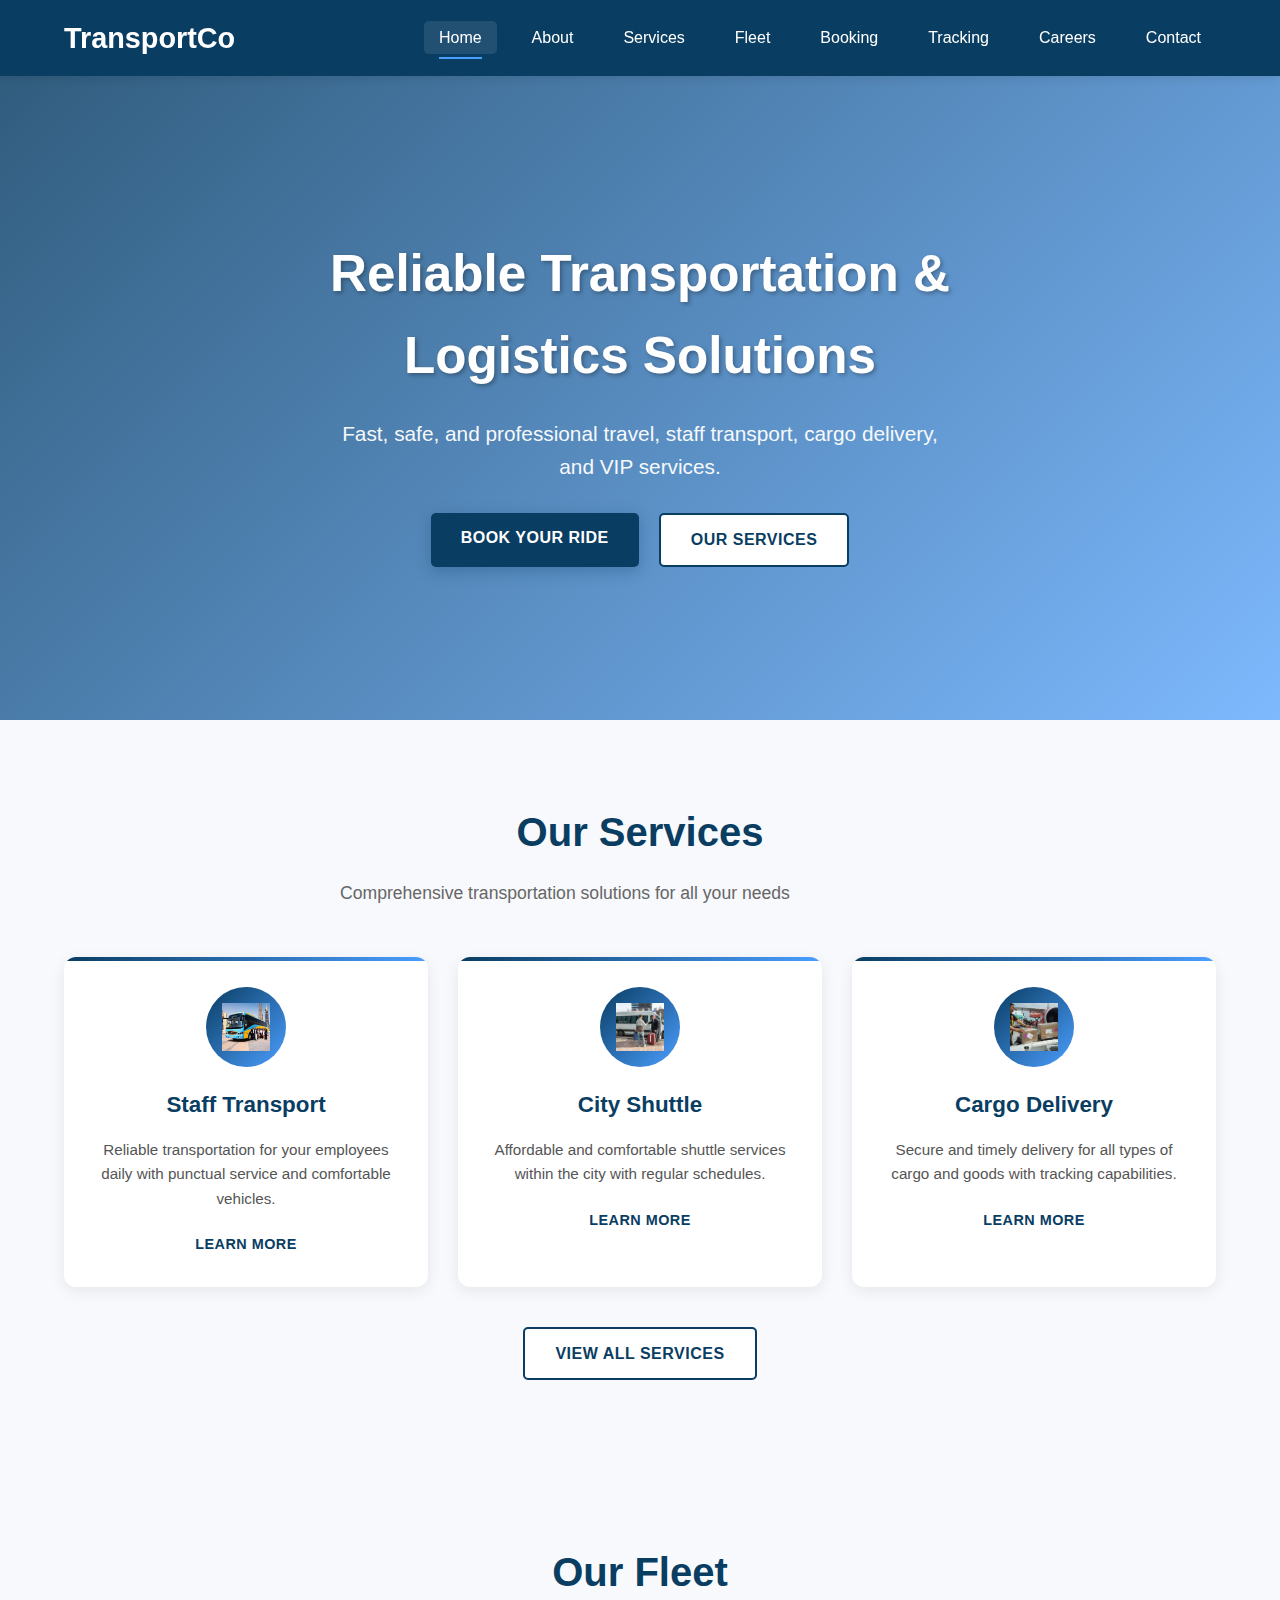
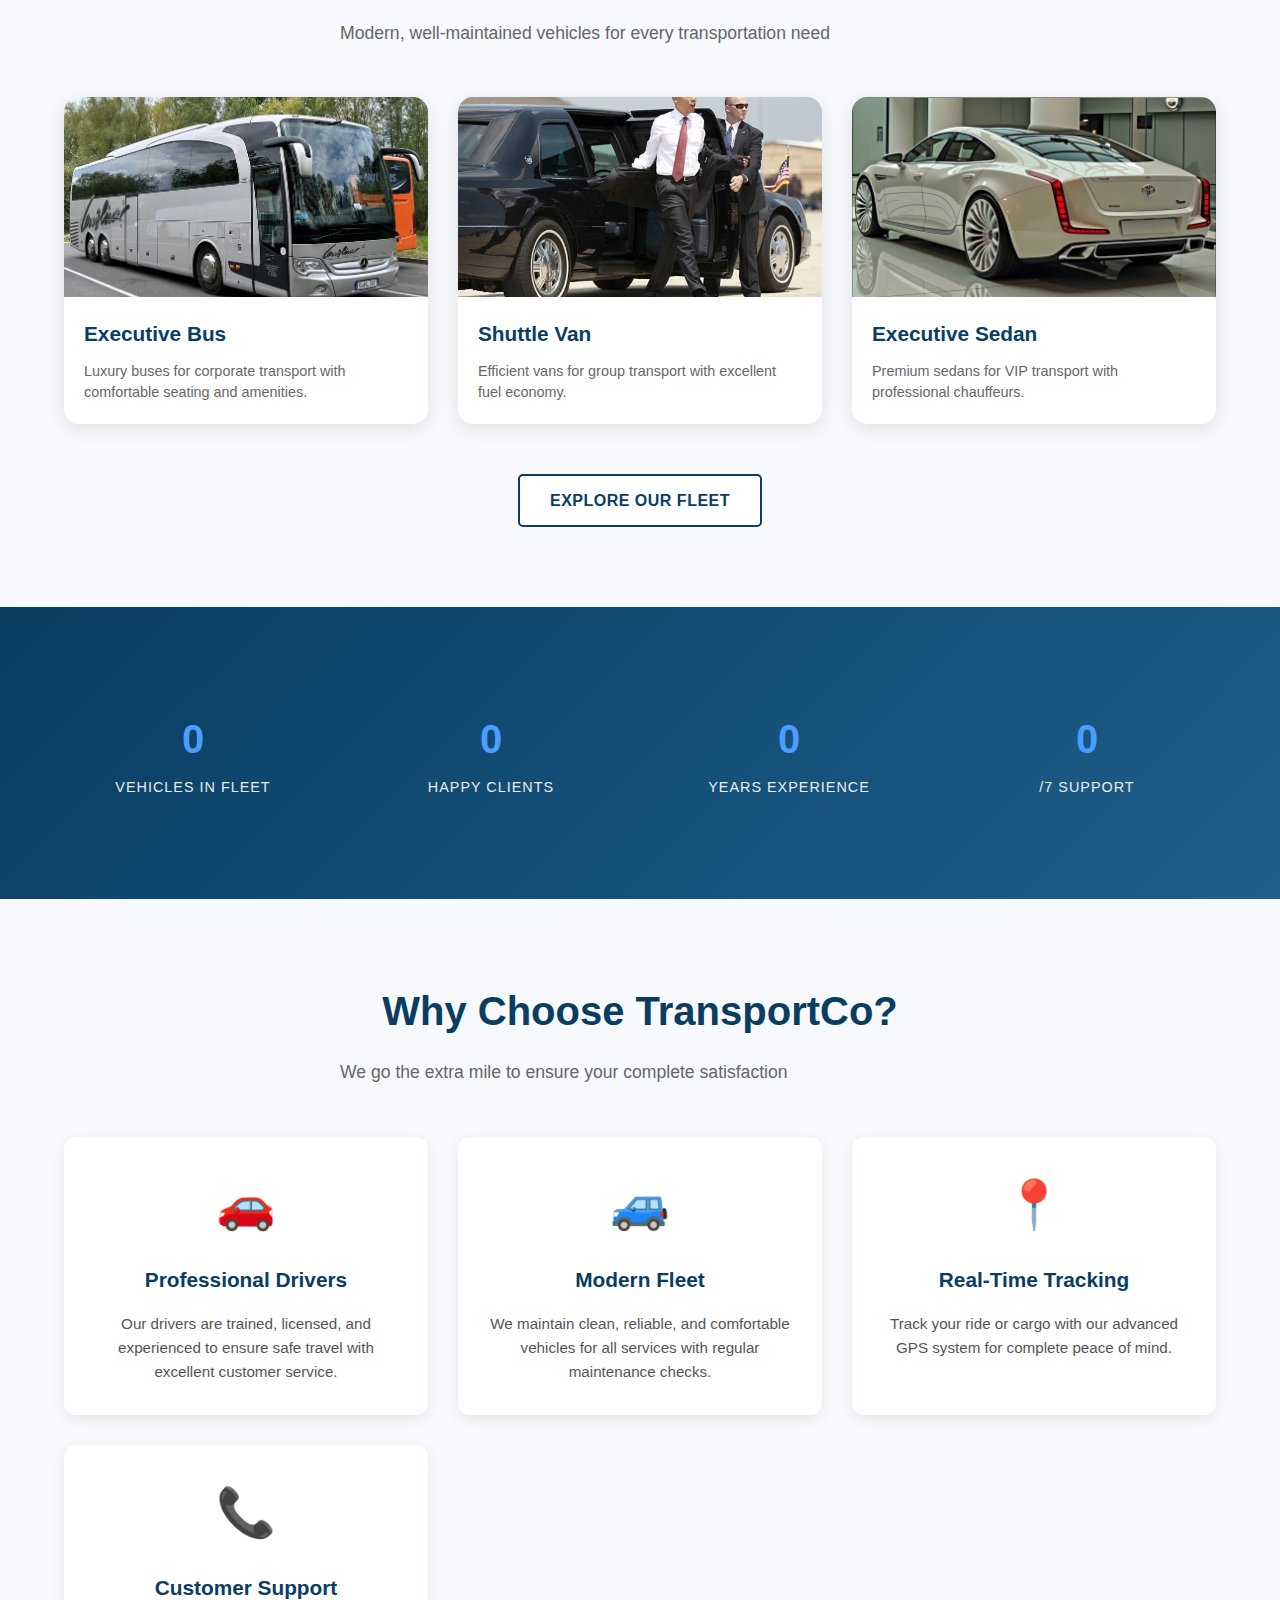
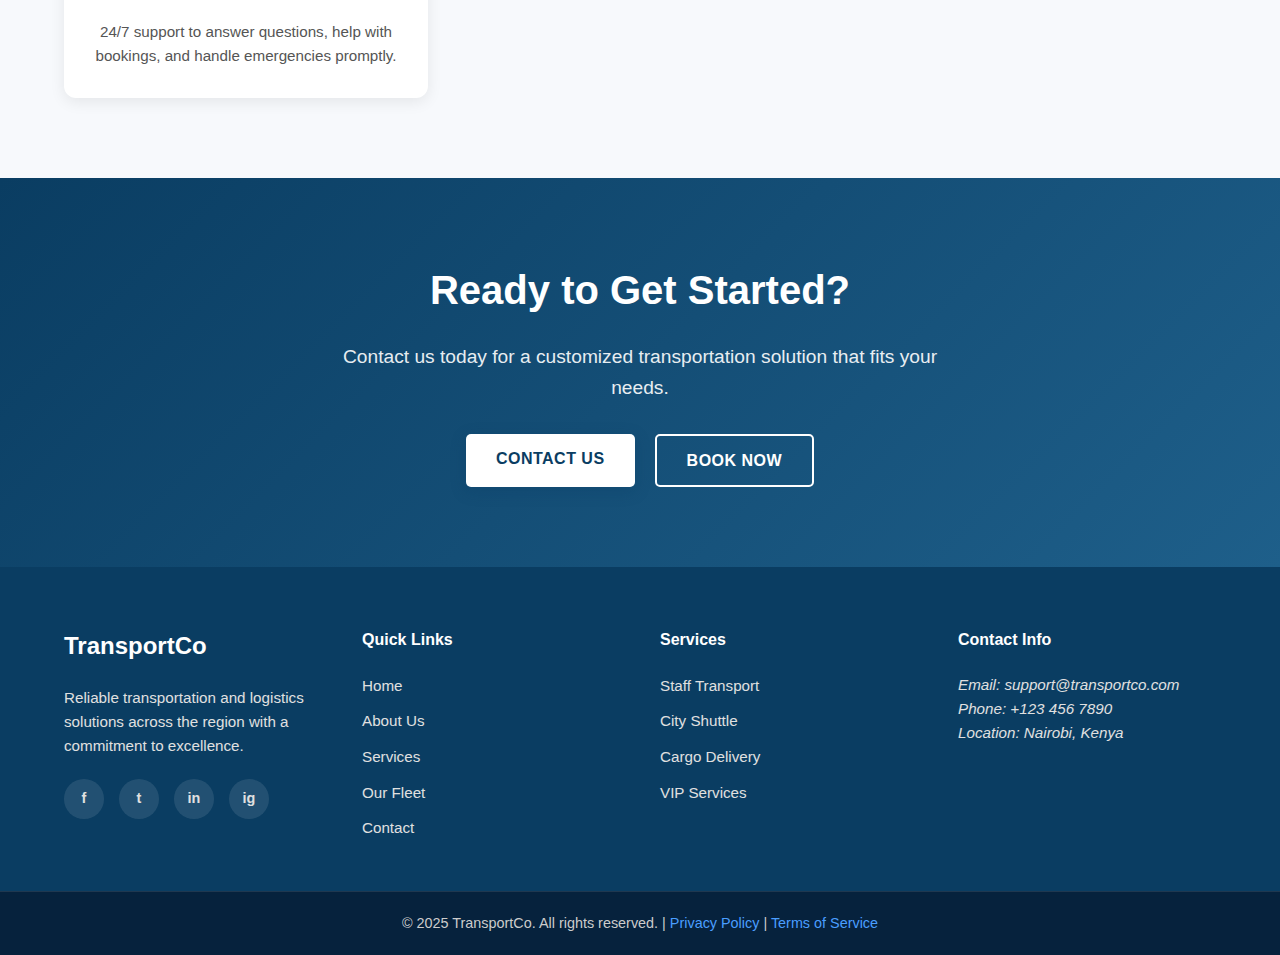
<file: transportation-website/index.html>
<!DOCTYPE html>
<html lang="en">
<head>
    <meta charset="UTF-8" />
    <meta name="viewport" content="width=device-width, initial-scale=1.0" />
    <meta name="description" content="TransportCo - Reliable transportation & logistics solutions including staff transport, cargo delivery, and VIP services.">
    <title>TransportCo | Reliable Transportation & Logistics Solutions</title>
    <link rel="stylesheet" href="css/style.css" />
</head>
<body>
    <!-- Header / Navbar -->
    <header class="header">
        <div class="container nav-container">
            <div class="logo">
                <a href="index.html" aria-label="TransportCo Home">TransportCo</a>
            </div>
            <button class="mobile-menu-toggle" aria-label="Toggle navigation menu" aria-expanded="false">
                <span></span>
                <span></span>
                <span></span>
            </button>
            <nav class="navbar" aria-label="Main navigation">
                <ul>
                    <li><a href="index.html" class="active" aria-current="page">Home</a></li>
                    <li><a href="about.html">About</a></li>
                    <li><a href="services.html">Services</a></li>
                    <li><a href="fleet.html">Fleet</a></li>
                    <li><a href="booking.html">Booking</a></li>
                    <li><a href="tracking.html">Tracking</a></li>
                    <li><a href="careers.html">Careers</a></li>
                    <li><a href="contact.html">Contact</a></li>
                </ul>
            </nav>
        </div>
    </header>

    <!-- Hero Section -->
    <section class="hero" aria-label="Hero section">
        <div class="hero-background-slider">
            <!-- Background images will be added via CSS for the moving effect -->
        </div>
        <div class="container hero-content">
            <h1>Reliable Transportation & Logistics Solutions</h1>
            <p>Fast, safe, and professional travel, staff transport, cargo delivery, and VIP services.</p>
            <div class="hero-buttons">
                <a href="booking.html" class="btn-primary">Book Your Ride</a>
                <a href="services.html" class="btn-secondary">Our Services</a>
            </div>
        </div>
    </section>

    <!-- Services Preview Section -->
    <section class="services-preview container" aria-labelledby="services-preview-heading">
        <div class="section-header">
            <h2 id="services-preview-heading" class="center">Our Services</h2>
            <p class="section-subtitle">Comprehensive transportation solutions for all your needs</p>
        </div>
        <div class="services-grid">
            <div class="service-card">
                <div class="service-icon">
                    <img src="images/Aj EPIC BUS RENTAL.jpg" alt="Staff Transport" />
                </div>
                <h3>Staff Transport</h3>
                <p>Reliable transportation for your employees daily with punctual service and comfortable vehicles.</p>
                <a href="services.html#staff-transport" class="service-link">Learn more</a>
            </div>
            <div class="service-card">
                <div class="service-icon">
                    <img src="images/Polite Shuttle Service.jpg" alt="City Shuttle" />
                </div>
                <h3>City Shuttle</h3>
                <p>Affordable and comfortable shuttle services within the city with regular schedules.</p>
                <a href="services.html#city-shuttle" class="service-link">Learn more</a>
            </div>
            <div class="service-card">
                <div class="service-icon">
                    <img src="images/Cargo gets loaded on an Air Asia aircraft.jpg" alt="Cargo Delivery" />
                </div>
                <h3>Cargo Delivery</h3>
                <p>Secure and timely delivery for all types of cargo and goods with tracking capabilities.</p>
                <a href="services.html#cargo-delivery" class="service-link">Learn more</a>
            </div>
        </div>
        <div class="center"><a href="services.html" class="btn-secondary">View All Services</a></div>
    </section>

    <!-- Fleet Preview Section -->
    <section class="fleet-preview container" aria-labelledby="fleet-preview-heading">
        <div class="section-header">
            <h2 id="fleet-preview-heading" class="center">Our Fleet</h2>
            <p class="section-subtitle">Modern, well-maintained vehicles for every transportation need</p>
        </div>
        <div class="fleet-grid">
            <div class="fleet-card">
                <div class="fleet-image">
                    <img src="images/Mercedes-Benz Travego.jpg" alt="Executive Bus" />
                </div>
                <h3>Executive Bus</h3>
                <p>Luxury buses for corporate transport with comfortable seating and amenities.</p>
            </div>
            <div class="fleet-card">
                <div class="fleet-image">
                    <img src="images/a.jpg" alt="Shuttle Van" />
                </div>
                <h3>Shuttle Van</h3>
                <p>Efficient vans for group transport with excellent fuel economy.</p>
            </div>
            <div class="fleet-card">
                <div class="fleet-image">
                    <img src="images/The 2026 Toyota Cressida_ A Luxury Sedan That Can HUMILIATE a BMW_.jpg" alt="Executive Sedan" />
                </div>
                <h3>Executive Sedan</h3>
                <p>Premium sedans for VIP transport with professional chauffeurs.</p>
            </div>
        </div>
        <div class="center"><a href="fleet.html" class="btn-secondary">Explore Our Fleet</a></div>
    </section>

    <!-- Stats Section -->
    <section class="stats-section" aria-label="Company statistics">
        <div class="container">
            <div class="stats-grid">
                <div class="stat-item">
                    <div class="stat-number" data-count="500">0</div>
                    <div class="stat-label">Vehicles in Fleet</div>
                </div>
                <div class="stat-item">
                    <div class="stat-number" data-count="10000">0</div>
                    <div class="stat-label">Happy Clients</div>
                </div>
                <div class="stat-item">
                    <div class="stat-number" data-count="15">0</div>
                    <div class="stat-label">Years Experience</div>
                </div>
                <div class="stat-item">
                    <div class="stat-number" data-count="24">0</div>
                    <div class="stat-label">/7 Support</div>
                </div>
            </div>
        </div>
    </section>

    <!-- Insight Section -->
    <section class="insight-section container" aria-labelledby="insight-heading">
        <div class="section-header">
            <h2 id="insight-heading" class="center">Why Choose TransportCo?</h2>
            <p class="section-subtitle">We go the extra mile to ensure your complete satisfaction</p>
        </div>
        <div class="insight-grid">
            <div class="insight-box">
                <div class="insight-icon">🚗</div>
                <h3>Professional Drivers</h3>
                <p>Our drivers are trained, licensed, and experienced to ensure safe travel with excellent customer service.</p>
            </div>
            <div class="insight-box">
                <div class="insight-icon">🚙</div>
                <h3>Modern Fleet</h3>
                <p>We maintain clean, reliable, and comfortable vehicles for all services with regular maintenance checks.</p>
            </div>
            <div class="insight-box">
                <div class="insight-icon">📍</div>
                <h3>Real-Time Tracking</h3>
                <p>Track your ride or cargo with our advanced GPS system for complete peace of mind.</p>
            </div>
            <div class="insight-box">
                <div class="insight-icon">📞</div>
                <h3>Customer Support</h3>
                <p>24/7 support to answer questions, help with bookings, and handle emergencies promptly.</p>
            </div>
        </div>
    </section>

    <!-- CTA Section -->
    <section class="cta-section" aria-label="Call to action">
        <div class="container">
            <div class="cta-content">
                <h2>Ready to Get Started?</h2>
                <p>Contact us today for a customized transportation solution that fits your needs.</p>
                <div class="cta-buttons">
                    <a href="contact.html" class="btn-primary">Contact Us</a>
                    <a href="booking.html" class="btn-secondary">Book Now</a>
                </div>
            </div>
        </div>
    </section>

    <!-- Footer -->
    <footer class="footer">
        <div class="container footer-grid">
            <div class="footer-section">
                <h3>TransportCo</h3>
                <p>Reliable transportation and logistics solutions across the region with a commitment to excellence.</p>
                <div class="social-links">
                    <a href="#" aria-label="Facebook"><span>f</span></a>
                    <a href="#" aria-label="Twitter"><span>t</span></a>
                    <a href="#" aria-label="LinkedIn"><span>in</span></a>
                    <a href="#" aria-label="Instagram"><span>ig</span></a>
                </div>
            </div>
            <div class="footer-section">
                <h4>Quick Links</h4>
                <ul>
                    <li><a href="index.html">Home</a></li>
                    <li><a href="about.html">About Us</a></li>
                    <li><a href="services.html">Services</a></li>
                    <li><a href="fleet.html">Our Fleet</a></li>
                    <li><a href="contact.html">Contact</a></li>
                </ul>
            </div>
            <div class="footer-section">
                <h4>Services</h4>
                <ul>
                    <li><a href="services.html#staff-transport">Staff Transport</a></li>
                    <li><a href="services.html#city-shuttle">City Shuttle</a></li>
                    <li><a href="services.html#cargo-delivery">Cargo Delivery</a></li>
                    <li><a href="services.html#vip-services">VIP Services</a></li>
                </ul>
            </div>
            <div class="footer-section">
                <h4>Contact Info</h4>
                <address>
                    <p>Email: <a href="mailto:support@transportco.com">support@transportco.com</a></p>
                    <p>Phone: <a href="tel:+1234567890">+123 456 7890</a></p>
                    <p>Location: Nairobi, Kenya</p>
                </address>
            </div>
        </div>
        <div class="footer-bottom">
            <div class="container">
                <p>&copy; 2025 TransportCo. All rights reserved. | <a href="privacy.html">Privacy Policy</a> | <a href="terms.html">Terms of Service</a></p>
            </div>
        </div>
    </footer>

    <script src="js/script.js"></script>
</body>
</html>
</file>
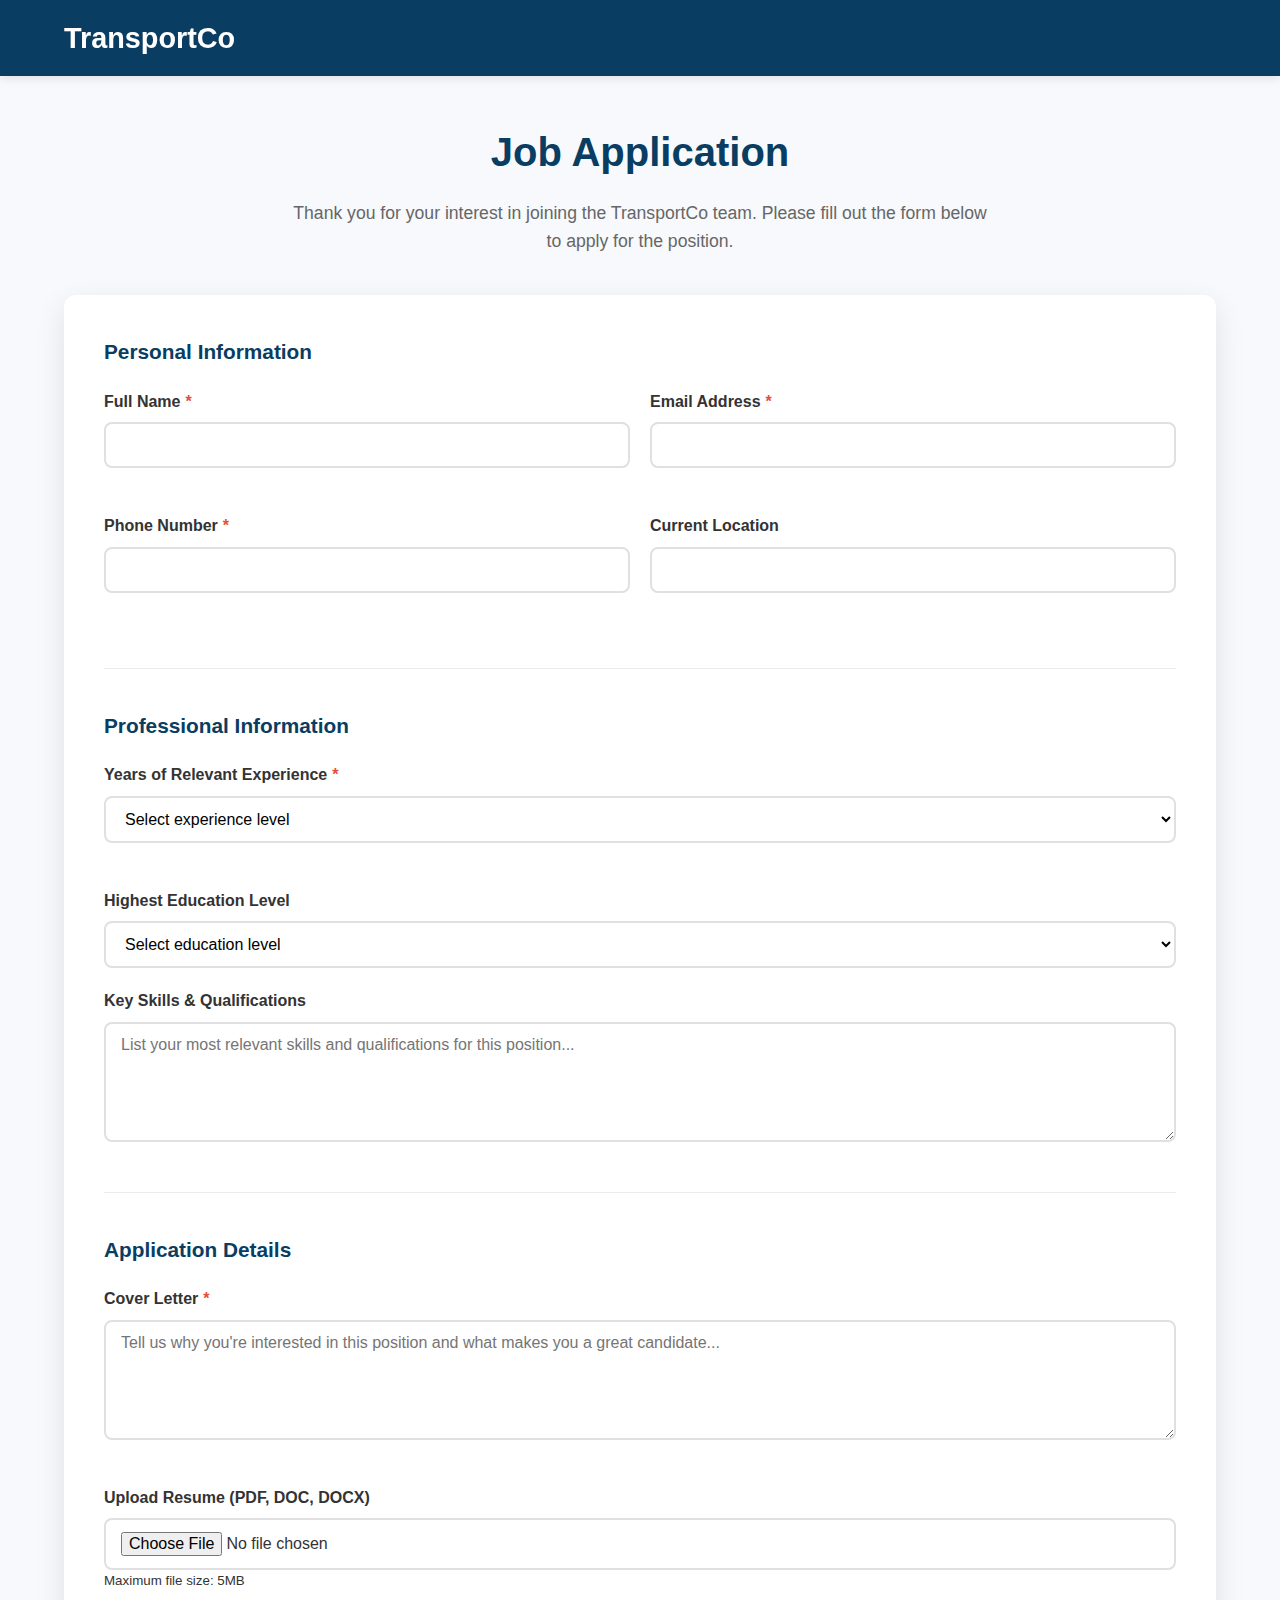
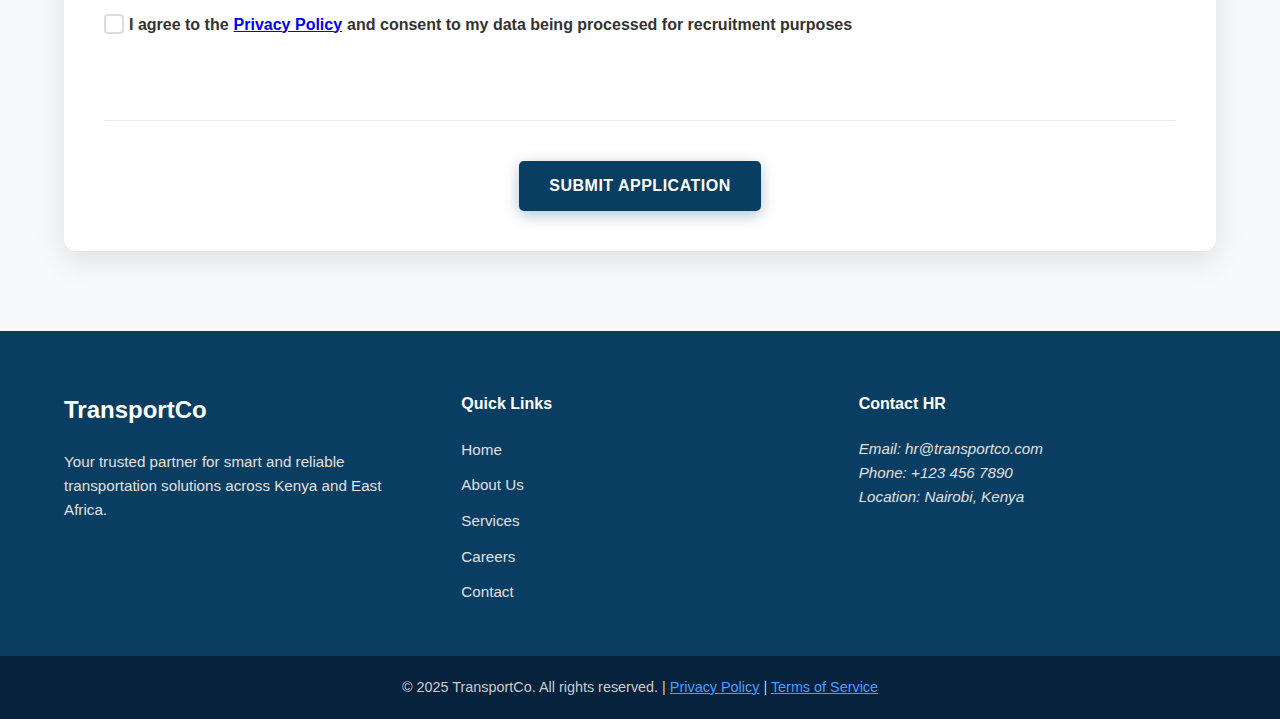
<file: transportation-website/jobapplicationform.html>
<!DOCTYPE html>
<html lang="en">
<head>
    <meta charset="UTF-8">
    <meta name="viewport" content="width=device-width, initial-scale=1.0">
    <title>Job Application | TransportCo</title>
    <style>
        /* Reset and Base Styles */
        * {
            margin: 0;
            padding: 0;
            box-sizing: border-box;
            font-family: 'Segoe UI', Tahoma, Geneva, Verdana, sans-serif;
        }

        body {
            background-color: #f7f9fc;
            color: #333;
            line-height: 1.6;
        }

        .container {
            width: 90%;
            max-width: 1200px;
            margin: 0 auto;
        }

        /* Header Styles */
        .header {
            background-color: #0a3d62;
            color: #fff;
            padding: 15px 0;
            position: fixed;
            width: 100%;
            top: 0;
            z-index: 1000;
            box-shadow: 0 2px 10px rgba(0,0,0,0.1);
        }

        .nav-container {
            display: flex;
            justify-content: space-between;
            align-items: center;
        }

        .logo {
            font-size: 1.8rem;
            font-weight: bold;
        }

        .logo a {
            color: #fff;
            text-decoration: none;
        }

        /* Main Content */
        .main-content {
            margin-top: 80px;
            padding: 40px 0;
        }

        .page-header {
            text-align: center;
            margin-bottom: 40px;
        }

        .page-header h1 {
            color: #0a3d62;
            font-size: 2.5rem;
            margin-bottom: 15px;
        }

        .page-header p {
            color: #666;
            font-size: 1.1rem;
            max-width: 700px;
            margin: 0 auto;
        }

        /* Application Form */
        .application-form-container {
            background: white;
            border-radius: 12px;
            box-shadow: 0 10px 30px rgba(0,0,0,0.1);
            padding: 40px;
            margin-bottom: 40px;
        }

        .form-section {
            margin-bottom: 40px;
            padding-bottom: 30px;
            border-bottom: 1px solid #e9ecef;
        }

        .form-section:last-of-type {
            border-bottom: none;
            margin-bottom: 0;
        }

        .form-section h3 {
            color: #0a3d62;
            margin-bottom: 20px;
            font-size: 1.3rem;
            font-weight: 600;
        }

        .form-row {
            display: grid;
            grid-template-columns: 1fr 1fr;
            gap: 20px;
        }

        .form-group {
            display: flex;
            flex-direction: column;
            margin-bottom: 20px;
        }

        .form-group.full {
            grid-column: 1 / -1;
        }

        .form-group label {
            margin-bottom: 8px;
            font-weight: 600;
            color: #333;
            display: flex;
            align-items: center;
            gap: 5px;
        }

        .required {
            color: #e74c3c;
        }

        .form-group input,
        .form-group select,
        .form-group textarea {
            padding: 12px 15px;
            border: 2px solid #e0e0e0;
            border-radius: 8px;
            font-size: 1rem;
            transition: border-color 0.3s, box-shadow 0.3s;
            background: white;
        }

        .form-group input:focus,
        .form-group select:focus,
        .form-group textarea:focus {
            outline: none;
            border-color: #0a3d62;
            box-shadow: 0 0 0 3px rgba(10, 61, 98, 0.1);
        }

        .form-group textarea {
            resize: vertical;
            min-height: 120px;
        }

        .error-message {
            color: #e74c3c;
            font-size: 0.85rem;
            margin-top: 5px;
            min-height: 20px;
        }

        /* Checkbox Styling */
        .checkbox-label {
            display: flex;
            align-items: flex-start;
            gap: 12px;
            cursor: pointer;
            font-weight: normal;
        }

        .checkbox-label input[type="checkbox"] {
            display: none;
        }

        .checkmark {
            width: 20px;
            height: 20px;
            border: 2px solid #ddd;
            border-radius: 4px;
            position: relative;
            flex-shrink: 0;
            transition: all 0.3s;
        }

        .checkbox-label input[type="checkbox"]:checked + .checkmark {
            background: #0a3d62;
            border-color: #0a3d62;
        }

        .checkbox-label input[type="checkbox"]:checked + .checkmark::after {
            content: '✓';
            position: absolute;
            color: white;
            font-size: 14px;
            top: 50%;
            left: 50%;
            transform: translate(-50%, -50%);
        }

        /* Form Actions */
        .form-actions {
            display: flex;
            justify-content: center;
            margin-top: 40px;
        }

        .btn-primary {
            display: inline-block;
            padding: 12px 30px;
            background-color: #0a3d62;
            color: #fff;
            border: none;
            border-radius: 5px;
            font-weight: 600;
            text-transform: uppercase;
            letter-spacing: 0.5px;
            cursor: pointer;
            font-size: 1rem;
            transition: all 0.3s ease;
            box-shadow: 0 4px 15px rgba(10, 61, 98, 0.3);
        }

        .btn-primary:hover {
            background-color: #06223d;
            transform: translateY(-2px);
            box-shadow: 0 6px 20px rgba(10, 61, 98, 0.4);
        }

        .btn-submit {
            position: relative;
            min-height: 50px;
            min-width: 200px;
        }

        .btn-text, .btn-loading {
            transition: opacity 0.3s;
        }

        .btn-loading {
            display: none;
        }

        .loading-spinner {
            display: inline-block;
            width: 16px;
            height: 16px;
            border: 2px solid rgba(255,255,255,0.3);
            border-radius: 50%;
            border-top-color: #fff;
            animation: spin 1s ease-in-out infinite;
            margin-right: 8px;
        }

        @keyframes spin {
            to { transform: rotate(360deg); }
        }

        /* Confirmation Message */
        .confirmation-message {
            text-align: center;
            padding: 60px 40px;
            background: white;
            border-radius: 15px;
            box-shadow: 0 10px 30px rgba(0,0,0,0.1);
            border: 2px solid #e9ecef;
            display: none;
        }

        .confirmation-icon {
            width: 80px;
            height: 80px;
            background: #27ae60;
            color: white;
            border-radius: 50%;
            display: flex;
            align-items: center;
            justify-content: center;
            font-size: 2.5rem;
            margin: 0 auto 25px;
        }

        .confirmation-message h2 {
            color: #27ae60;
            margin-bottom: 15px;
            font-size: 2rem;
        }

        .confirmation-message p {
            color: #555;
            margin-bottom: 15px;
            line-height: 1.6;
        }

        .confirmation-details {
            background: #f8f9fa;
            padding: 15px;
            border-radius: 8px;
            margin-bottom: 25px;
            font-size: 1.1rem;
        }

        .confirmation-actions {
            display: flex;
            gap: 15px;
            justify-content: center;
            flex-wrap: wrap;
        }

        .btn-secondary {
            display: inline-block;
            padding: 12px 30px;
            background-color: #fff;
            color: #0a3d62;
            border: 2px solid #0a3d62;
            border-radius: 5px;
            font-weight: 600;
            text-transform: uppercase;
            letter-spacing: 0.5px;
            cursor: pointer;
            font-size: 1rem;
            transition: all 0.3s ease;
        }

        .btn-secondary:hover {
            background-color: #f8f9fa;
            transform: translateY(-2px);
            box-shadow: 0 4px 15px rgba(0,0,0,0.1);
        }

        /* Footer */
        .footer {
            background-color: #0a3d62;
            color: #fff;
            padding: 60px 0 0;
        }

        .footer-grid {
            display: grid;
            grid-template-columns: repeat(auto-fit, minmax(250px, 1fr));
            gap: 40px;
            margin-bottom: 40px;
        }

        .footer-section h3, .footer-section h4 {
            color: #fff;
            margin-bottom: 20px;
            font-weight: 600;
        }

        .footer-section h3 {
            font-size: 1.5rem;
        }

        .footer-section p, .footer-section a {
            color: #e0e0e0;
            font-size: 0.95rem;
            line-height: 1.6;
            transition: color 0.3s;
        }

        .footer-section a {
            text-decoration: none;
        }

        .footer-section a:hover {
            color: #4a9eff;
        }

        .footer-section ul {
            list-style: none;
        }

        .footer-section ul li {
            margin-bottom: 10px;
        }

        .footer-bottom {
            background-color: #06223d;
            padding: 20px 0;
            text-align: center;
            font-size: 0.9rem;
            border-top: 1px solid rgba(255,255,255,0.1);
        }

        .footer-bottom p {
            color: #ccc;
            margin: 0;
        }

        .footer-bottom a {
            color: #4a9eff;
            transition: color 0.3s;
        }

        .footer-bottom a:hover {
            color: #fff;
        }

        /* Responsive Design */
        @media screen and (max-width: 768px) {
            .form-row {
                grid-template-columns: 1fr;
                gap: 0;
            }

            .application-form-container {
                padding: 30px 20px;
            }

            .page-header h1 {
                font-size: 2rem;
            }

            .confirmation-actions {
                flex-direction: column;
            }

            .btn-primary, .btn-secondary {
                width: 100%;
                max-width: 280px;
                text-align: center;
            }
        }

        @media screen and (max-width: 480px) {
            .page-header h1 {
                font-size: 1.8rem;
            }

            .confirmation-message {
                padding: 40px 20px;
            }
        }
    </style>
</head>
<body>
    <!-- Header -->
    <header class="header">
        <div class="container nav-container">
            <div class="logo">
                <a href="index.html">TransportCo</a>
            </div>
        </div>
    </header>

    <!-- Main Content -->
    <main class="main-content">
        <div class="container">
            <div class="page-header">
                <h1>Job Application</h1>
                <p>Thank you for your interest in joining the TransportCo team. Please fill out the form below to apply for the position.</p>
            </div>

            <!-- Application Form -->
            <div class="application-form-container">
                <form id="jobApplicationForm" class="job-form">
                    <div class="form-section">
                        <h3>Personal Information</h3>
                        <div class="form-row">
                            <div class="form-group">
                                <label for="applicantName">Full Name <span class="required">*</span></label>
                                <input type="text" id="applicantName" name="applicantName" required aria-required="true" />
                                <div class="error-message" id="name-error"></div>
                            </div>

                            <div class="form-group">
                                <label for="applicantEmail">Email Address <span class="required">*</span></label>
                                <input type="email" id="applicantEmail" name="applicantEmail" required aria-required="true" />
                                <div class="error-message" id="email-error"></div>
                            </div>
                        </div>

                        <div class="form-row">
                            <div class="form-group">
                                <label for="applicantPhone">Phone Number <span class="required">*</span></label>
                                <input type="tel" id="applicantPhone" name="applicantPhone" required aria-required="true" />
                                <div class="error-message" id="phone-error"></div>
                            </div>

                            <div class="form-group">
                                <label for="applicantLocation">Current Location</label>
                                <input type="text" id="applicantLocation" name="applicantLocation" />
                            </div>
                        </div>
                    </div>

                    <div class="form-section">
                        <h3>Professional Information</h3>
                        <div class="form-group">
                            <label for="applicantExperience">Years of Relevant Experience <span class="required">*</span></label>
                            <select id="applicantExperience" name="applicantExperience" required aria-required="true">
                                <option value="" disabled selected>Select experience level</option>
                                <option value="0-1">0-1 years</option>
                                <option value="1-3">1-3 years</option>
                                <option value="3-5">3-5 years</option>
                                <option value="5-10">5-10 years</option>
                                <option value="10+">10+ years</option>
                            </select>
                            <div class="error-message" id="experience-error"></div>
                        </div>

                        <div class="form-group">
                            <label for="applicantEducation">Highest Education Level</label>
                            <select id="applicantEducation" name="applicantEducation">
                                <option value="" disabled selected>Select education level</option>
                                <option value="high-school">High School</option>
                                <option value="certificate">Certificate</option>
                                <option value="diploma">Diploma</option>
                                <option value="bachelors">Bachelor's Degree</option>
                                <option value="masters">Master's Degree</option>
                                <option value="phd">PhD</option>
                            </select>
                        </div>

                        <div class="form-group full">
                            <label for="applicantSkills">Key Skills & Qualifications</label>
                            <textarea id="applicantSkills" name="applicantSkills" rows="3" placeholder="List your most relevant skills and qualifications for this position..."></textarea>
                        </div>
                    </div>

                    <div class="form-section">
                        <h3>Application Details</h3>
                        <div class="form-group full">
                            <label for="applicantMessage">Cover Letter <span class="required">*</span></label>
                            <textarea id="applicantMessage" name="applicantMessage" rows="5" required aria-required="true" placeholder="Tell us why you're interested in this position and what makes you a great candidate..."></textarea>
                            <div class="error-message" id="message-error"></div>
                        </div>

                        <div class="form-group">
                            <label for="applicantResume">Upload Resume (PDF, DOC, DOCX)</label>
                            <input type="file" id="applicantResume" name="applicantResume" accept=".pdf,.doc,.docx" />
                            <small>Maximum file size: 5MB</small>
                        </div>

                        <div class="form-group">
                            <label class="checkbox-label">
                                <input type="checkbox" id="privacyAgreement" name="privacyAgreement" required aria-required="true" />
                                <span class="checkmark"></span>
                                I agree to the <a href="privacy.html" target="_blank">Privacy Policy</a> and consent to my data being processed for recruitment purposes
                            </label>
                            <div class="error-message" id="privacy-error"></div>
                        </div>
                    </div>

                    <div class="form-actions">
                        <button type="submit" class="btn-primary btn-submit">
                            <span class="btn-text">Submit Application</span>
                            <span class="btn-loading">
                                <span class="loading-spinner"></span> Submitting...
                            </span>
                        </button>
                    </div>
                </form>
            </div>

            <!-- Confirmation Message -->
            <div id="confirmationMessage" class="confirmation-message">
                <div class="confirmation-icon">✓</div>
                <h2>Application Submitted Successfully!</h2>
                <p>Thank you for applying to join the TransportCo team. Our HR department will review your application and contact you within 5-7 business days.</p>
                <div class="confirmation-details">
                    <p>We've sent a confirmation email to <strong id="confirmation-email">-</strong> with your application details.</p>
                </div>
                <div class="confirmation-actions">
                    <button class="btn-secondary" id="applyAgain">Apply for Another Position</button>
                    <a href="careers.html" class="btn-primary">Back to Careers</a>
                </div>
            </div>
        </div>
    </main>

    <!-- Footer -->
    <footer class="footer">
        <div class="container footer-grid">
            <div class="footer-section">
                <h3>TransportCo</h3>
                <p>Your trusted partner for smart and reliable transportation solutions across Kenya and East Africa.</p>
            </div>
            <div class="footer-section">
                <h4>Quick Links</h4>
                <ul>
                    <li><a href="index.html">Home</a></li>
                    <li><a href="about.html">About Us</a></li>
                    <li><a href="services.html">Services</a></li>
                    <li><a href="careers.html">Careers</a></li>
                    <li><a href="contact.html">Contact</a></li>
                </ul>
            </div>
            <div class="footer-section">
                <h4>Contact HR</h4>
                <address>
                    <p>Email: <a href="mailto:hr@transportco.com">hr@transportco.com</a></p>
                    <p>Phone: <a href="tel:+1234567890">+123 456 7890</a></p>
                    <p>Location: Nairobi, Kenya</p>
                </address>
            </div>
        </div>
        <div class="footer-bottom">
            <div class="container">
                <p>&copy; 2025 TransportCo. All rights reserved. | <a href="privacy.html">Privacy Policy</a> | <a href="terms.html">Terms of Service</a></p>
            </div>
        </div>
    </footer>

    <script>
        document.addEventListener('DOMContentLoaded', function() {
            const form = document.getElementById('jobApplicationForm');
            const confirmationMessage = document.getElementById('confirmationMessage');
            const applyAgainBtn = document.getElementById('applyAgain');
            const submitBtn = form.querySelector('.btn-submit');
            const btnText = submitBtn.querySelector('.btn-text');
            const btnLoading = submitBtn.querySelector('.btn-loading');
            
            // Form validation
            function validateForm() {
                let isValid = true;
                const errors = {};
                
                // Name validation
                const name = document.getElementById('applicantName').value.trim();
                if (!name) {
                    errors.name = 'Full name is required';
                    isValid = false;
                }
                
                // Email validation
                const email = document.getElementById('applicantEmail').value.trim();
                const emailRegex = /^[^\s@]+@[^\s@]+\.[^\s@]+$/;
                if (!email) {
                    errors.email = 'Email address is required';
                    isValid = false;
                } else if (!emailRegex.test(email)) {
                    errors.email = 'Please enter a valid email address';
                    isValid = false;
                }
                
                // Phone validation
                const phone = document.getElementById('applicantPhone').value.trim();
                if (!phone) {
                    errors.phone = 'Phone number is required';
                    isValid = false;
                }
                
                // Experience validation
                const experience = document.getElementById('applicantExperience').value;
                if (!experience) {
                    errors.experience = 'Please select your experience level';
                    isValid = false;
                }
                
                // Message validation
                const message = document.getElementById('applicantMessage').value.trim();
                if (!message) {
                    errors.message = 'Cover letter is required';
                    isValid = false;
                }
                
                // Privacy agreement validation
                const privacyAgreement = document.getElementById('privacyAgreement').checked;
                if (!privacyAgreement) {
                    errors.privacy = 'You must agree to the privacy policy';
                    isValid = false;
                }
                
                // Display errors
                Object.keys(errors).forEach(field => {
                    const errorElement = document.getElementById(`${field}-error`);
                    if (errorElement) {
                        errorElement.textContent = errors[field];
                    }
                });
                
                // Clear errors for fields that are now valid
                const errorElements = document.querySelectorAll('.error-message');
                errorElements.forEach(element => {
                    if (!Object.keys(errors).includes(element.id.replace('-error', ''))) {
                        element.textContent = '';
                    }
                });
                
                return isValid;
            }
            
            // Form submission
            form.addEventListener('submit', function(e) {
                e.preventDefault();
                
                if (!validateForm()) {
                    return;
                }
                
                // Show loading state
                btnText.style.display = 'none';
                btnLoading.style.display = 'inline';
                submitBtn.disabled = true;
                
                // Simulate form submission (replace with actual API call)
                setTimeout(function() {
                    // Hide form and show confirmation
                    form.style.display = 'none';
                    confirmationMessage.style.display = 'block';
                    
                    // Set confirmation email
                    const email = document.getElementById('applicantEmail').value;
                    document.getElementById('confirmation-email').textContent = email;
                    
                    // Reset form
                    form.reset();
                    
                    // Reset button state
                    btnText.style.display = 'inline';
                    btnLoading.style.display = 'none';
                    submitBtn.disabled = false;
                }, 2000);
            });
            
            // Apply again button
            applyAgainBtn.addEventListener('click', function() {
                confirmationMessage.style.display = 'none';
                form.style.display = 'block';
            });
            
            // Real-time validation for required fields
            const requiredFields = form.querySelectorAll('[required]');
            requiredFields.forEach(field => {
                field.addEventListener('blur', function() {
                    validateField(this);
                });
            });
            
            function validateField(field) {
                const fieldName = field.name;
                const value = field.value.trim();
                let error = '';
                
                switch(fieldName) {
                    case 'applicantName':
                        if (!value) error = 'Full name is required';
                        break;
                    case 'applicantEmail':
                        const emailRegex = /^[^\s@]+@[^\s@]+\.[^\s@]+$/;
                        if (!value) {
                            error = 'Email address is required';
                        } else if (!emailRegex.test(value)) {
                            error = 'Please enter a valid email address';
                        }
                        break;
                    case 'applicantPhone':
                        if (!value) error = 'Phone number is required';
                        break;
                    case 'applicantExperience':
                        if (!value) error = 'Please select your experience level';
                        break;
                    case 'applicantMessage':
                        if (!value) error = 'Cover letter is required';
                        break;
                }
                
                // For checkbox
                if (field.type === 'checkbox' && !field.checked) {
                    error = 'You must agree to the privacy policy';
                }
                
                const errorElement = document.getElementById(`${fieldName}-error`);
                if (errorElement) {
                    errorElement.textContent = error;
                }
            }
        });
    </script>
</body>
</html>
</file>
<file: transportation-website/css/style.css>
/* ============================
   Main Style Sheet for TransportCo
   ============================ */

/* Global Styles */
* {
    box-sizing: border-box;
    margin: 0;
    padding: 0;
    font-family: 'Segoe UI', Tahoma, Geneva, Verdana, sans-serif;
}

body {
    line-height: 1.6;
    background-color: #f7f9fc;
    color: #333;
}

a {
    text-decoration: none;
    color: inherit;
}

img {
    max-width: 100%;
    display: block;
}

.container {
    width: 90%;
    max-width: 1200px;
    margin: 0 auto;
}

.center {
    text-align: center;
}

/* ============================
   Header / Navbar
   ============================ */
.header {
    background-color: #0a3d62;
    color: #fff;
    padding: 15px 0;
    position: fixed;
    width: 100%;
    top: 0;
    z-index: 1000;
    box-shadow: 0 2px 10px rgba(0,0,0,0.1);
}

.nav-container {
    display: flex;
    justify-content: space-between;
    align-items: center;
}

.logo {
    font-size: 1.8rem;
    font-weight: bold;
    color: #fff;
}

.logo a {
    color: #fff;
    transition: color 0.3s;
}

.logo a:hover {
    color: #4a9eff;
}

.navbar ul {
    list-style: none;
    display: flex;
    gap: 20px;
}

.navbar a {
    color: #fff;
    font-weight: 500;
    padding: 8px 15px;
    transition: background 0.3s, color 0.3s;
    border-radius: 5px;
    position: relative;
}

.navbar a:hover, .navbar a.active {
    background-color: rgba(255,255,255,0.1);
    color: #fff;
}

.navbar a.active::after {
    content: '';
    position: absolute;
    bottom: -5px;
    left: 15px;
    right: 15px;
    height: 2px;
    background-color: #4a9eff;
}

/* Mobile Menu Toggle */
.mobile-menu-toggle {
    display: none;
    flex-direction: column;
    background: none;
    border: none;
    cursor: pointer;
    padding: 5px;
}

.mobile-menu-toggle span {
    width: 25px;
    height: 3px;
    background-color: #fff;
    margin: 3px 0;
    transition: 0.3s;
    border-radius: 2px;
}

/* ============================
   Hero Section with Moving Background
   ============================ */
.hero {
    position: relative;
    color: #fff;
    padding: 180px 0 100px;
    text-align: center;
    overflow: hidden;
    min-height: 80vh;
    display: flex;
    align-items: center;
}

.hero-background-slider {
    position: absolute;
    top: 0;
    left: 0;
    width: 100%;
    height: 100%;
    z-index: -1;
}

.hero-background-slider::before {
    content: '';
    position: absolute;
    top: 0;
    left: 0;
    width: 100%;
    height: 100%;
    background: linear-gradient(135deg, rgba(10, 61, 98, 0.85) 0%, rgba(74, 158, 255, 0.7) 100%);
    z-index: 1;
}

/* Moving background animation */
@keyframes slideBackground {
    0%, 100% {
        background-image: url('../images/traffic jam road wallpaper.jpg');
    }
    33% {
        background-image: url('../images/Alemanha.jpg');
    }
    66% {
        background-image: url('../images/8.jpg');
    }
}

.hero-background-slider {
    animation: slideBackground 18s ease-in-out infinite;
    background-size: cover;
    background-position: center;
    background-repeat: no-repeat;
}

.hero-content {
    position: relative;
    z-index: 2;
    max-width: 800px;
    margin: 0 auto;
}

.hero h1 {
    font-size: 3.2rem;
    margin-bottom: 20px;
    font-weight: 700;
    text-shadow: 2px 2px 4px rgba(0,0,0,0.3);
}

.hero p {
    font-size: 1.3rem;
    margin-bottom: 30px;
    opacity: 0.95;
    max-width: 600px;
    margin-left: auto;
    margin-right: auto;
}

.hero-buttons {
    display: flex;
    gap: 20px;
    justify-content: center;
    flex-wrap: wrap;
}

/* ============================
   Buttons
   ============================ */
.btn-primary, .btn-secondary {
    display: inline-block;
    padding: 12px 30px;
    border-radius: 5px;
    transition: all 0.3s ease;
    font-weight: 600;
    text-transform: uppercase;
    letter-spacing: 0.5px;
    border: none;
    cursor: pointer;
    font-size: 1rem;
}

.btn-primary {
    background-color: #0a3d62;
    color: #fff;
    box-shadow: 0 4px 15px rgba(10, 61, 98, 0.3);
}

.btn-primary:hover {
    background-color: #06223d;
    transform: translateY(-2px);
    box-shadow: 0 6px 20px rgba(10, 61, 98, 0.4);
}

.btn-secondary {
    background-color: #fff;
    color: #0a3d62;
    border: 2px solid #0a3d62;
}

.btn-secondary:hover {
    background-color: #f8f9fa;
    transform: translateY(-2px);
    box-shadow: 0 4px 15px rgba(0,0,0,0.1);
}

/* ============================
   Section Styling
   ============================ */
section {
    padding: 80px 0;
}

.section-header {
    margin-bottom: 50px;
}

.section-header h2 {
    font-size: 2.5rem;
    color: #0a3d62;
    margin-bottom: 15px;
    font-weight: 700;
}

.section-subtitle {
    font-size: 1.1rem;
    color: #666;
    max-width: 600px;
    margin: 0 auto;
}

/* ============================
   Services Section
   ============================ */
.services-grid {
    display: grid;
    gap: 30px;
    grid-template-columns: repeat(auto-fit, minmax(300px, 1fr));
    margin-bottom: 40px;
}

.service-card {
    background-color: #fff;
    padding: 30px;
    border-radius: 12px;
    box-shadow: 0 4px 15px rgba(0,0,0,0.08);
    transition: transform 0.3s, box-shadow 0.3s;
    text-align: center;
    position: relative;
    overflow: hidden;
}

.service-card::before {
    content: '';
    position: absolute;
    top: 0;
    left: 0;
    width: 100%;
    height: 4px;
    background: linear-gradient(90deg, #0a3d62, #4a9eff);
}

.service-card:hover {
    transform: translateY(-10px);
    box-shadow: 0 15px 30px rgba(0,0,0,0.15);
}

.service-icon {
    width: 80px;
    height: 80px;
    margin: 0 auto 20px;
    border-radius: 50%;
    background: linear-gradient(135deg, #0a3d62, #4a9eff);
    display: flex;
    align-items: center;
    justify-content: center;
    overflow: hidden;
}

.service-icon img {
    width: 60%;
    height: 60%;
    object-fit: cover;
    border-radius: 0;
}

.service-card h3 {
    margin-top: 15px;
    margin-bottom: 15px;
    color: #0a3d62;
    font-size: 1.4rem;
    font-weight: 600;
}

.service-card p {
    color: #555;
    font-size: 0.95rem;
    line-height: 1.6;
    margin-bottom: 20px;
}

.service-link {
    color: #0a3d62;
    font-weight: 600;
    font-size: 0.9rem;
    text-transform: uppercase;
    letter-spacing: 0.5px;
    transition: color 0.3s;
}

.service-link:hover {
    color: #4a9eff;
}

/* ============================
   Fleet Section
   ============================ */
.fleet-grid {
    display: grid;
    gap: 30px;
    grid-template-columns: repeat(auto-fit, minmax(280px, 1fr));
    margin-bottom: 40px;
}

.fleet-card {
    background-color: #fff;
    padding: 0;
    border-radius: 12px;
    box-shadow: 0 4px 15px rgba(0,0,0,0.08);
    transition: transform 0.3s, box-shadow 0.3s;
    overflow: hidden;
}

.fleet-card:hover {
    transform: translateY(-5px);
    box-shadow: 0 8px 25px rgba(0,0,0,0.12);
}

.fleet-image {
    height: 200px;
    overflow: hidden;
}

.fleet-image img {
    width: 100%;
    height: 100%;
    object-fit: cover;
    transition: transform 0.5s;
}

.fleet-card:hover .fleet-image img {
    transform: scale(1.1);
}

.fleet-card h3 {
    padding: 20px 20px 10px;
    color: #0a3d62;
    font-size: 1.3rem;
    font-weight: 600;
}

.fleet-card p {
    padding: 0 20px 20px;
    color: #666;
    font-size: 0.9rem;
    line-height: 1.5;
}

/* ============================
   Stats Section
   ============================ */
.stats-section {
    background: linear-gradient(135deg, #0a3d62 0%, #1e5f8a 100%);
    color: #fff;
    padding: 80px 0;
}

.stats-grid {
    display: grid;
    grid-template-columns: repeat(auto-fit, minmax(200px, 1fr));
    gap: 40px;
    text-align: center;
}

.stat-item {
    padding: 20px;
}

.stat-number {
    font-size: 3rem;
    font-weight: 700;
    margin-bottom: 10px;
    color: #4a9eff;
}

.stat-label {
    font-size: 1.1rem;
    opacity: 0.9;
    text-transform: uppercase;
    letter-spacing: 1px;
}

/* ============================
   Insight Section
   ============================ */
.insight-grid {
    display: grid;
    grid-template-columns: repeat(auto-fit, minmax(280px, 1fr));
    gap: 30px;
}

.insight-box {
    background-color: #fff;
    padding: 30px;
    border-radius: 12px;
    box-shadow: 0 4px 15px rgba(0,0,0,0.08);
    transition: transform 0.3s, box-shadow 0.3s;
    text-align: center;
}

.insight-box:hover {
    transform: translateY(-5px);
    box-shadow: 0 8px 25px rgba(0,0,0,0.12);
}

.insight-icon {
    font-size: 3rem;
    margin-bottom: 20px;
    display: block;
}

.insight-box h3 {
    margin-bottom: 15px;
    color: #0a3d62;
    font-size: 1.3rem;
    font-weight: 600;
}

.insight-box p {
    color: #555;
    font-size: 0.95rem;
    line-height: 1.6;
}

/* ============================
   CTA Section
   ============================ */
.cta-section {
    background: linear-gradient(135deg, #0a3d62 0%, #1e5f8a 100%);
    color: #fff;
    padding: 80px 0;
    text-align: center;
}

.cta-content h2 {
    font-size: 2.5rem;
    margin-bottom: 20px;
    font-weight: 700;
}

.cta-content p {
    font-size: 1.2rem;
    margin-bottom: 30px;
    opacity: 0.9;
    max-width: 600px;
    margin-left: auto;
    margin-right: auto;
}

.cta-buttons {
    display: flex;
    gap: 20px;
    justify-content: center;
    flex-wrap: wrap;
}

.cta-section .btn-primary {
    background-color: #fff;
    color: #0a3d62;
}

.cta-section .btn-primary:hover {
    background-color: #f8f9fa;
}

.cta-section .btn-secondary {
    background-color: transparent;
    color: #fff;
    border: 2px solid #fff;
}

.cta-section .btn-secondary:hover {
    background-color: rgba(255,255,255,0.1);
}

/* ============================
   Forms
   ============================ */
.form-group {
    margin-bottom: 20px;
    display: flex;
    flex-direction: column;
}

.form-group label {
    margin-bottom: 8px;
    font-weight: 500;
    color: #333;
}

.form-group input, .form-group textarea, .form-group select {
    padding: 12px 15px;
    border-radius: 5px;
    border: 1px solid #ddd;
    font-size: 1rem;
    transition: border-color 0.3s, box-shadow 0.3s;
}

.form-group input:focus, .form-group textarea:focus, .form-group select:focus {
    outline: none;
    border-color: #0a3d62;
    box-shadow: 0 0 0 3px rgba(10, 61, 98, 0.1);
}

.form-group textarea {
    resize: vertical;
    min-height: 120px;
}

/* ============================
   Footer
   ============================ */
.footer {
    background-color: #0a3d62;
    color: #fff;
    padding: 60px 0 0;
}

.footer-grid {
    display: grid;
    grid-template-columns: repeat(auto-fit, minmax(250px, 1fr));
    gap: 40px;
    margin-bottom: 40px;
}

.footer-section h3, .footer-section h4 {
    color: #fff;
    margin-bottom: 20px;
    font-weight: 600;
}

.footer-section h3 {
    font-size: 1.5rem;
}

.footer-section p, .footer-section a {
    color: #e0e0e0;
    font-size: 0.95rem;
    line-height: 1.6;
    transition: color 0.3s;
}

.footer-section a:hover {
    color: #4a9eff;
    text-decoration: none;
}

.footer-section ul {
    list-style: none;
}

.footer-section ul li {
    margin-bottom: 10px;
}

/* Social Links */
.social-links {
    display: flex;
    gap: 15px;
    margin-top: 20px;
}

.social-links a {
    display: flex;
    align-items: center;
    justify-content: center;
    width: 40px;
    height: 40px;
    background-color: rgba(255,255,255,0.1);
    border-radius: 50%;
    transition: background-color 0.3s, transform 0.3s;
}

.social-links a:hover {
    background-color: #4a9eff;
    transform: translateY(-3px);
}

.social-links span {
    font-weight: bold;
    font-size: 0.9rem;
}

/* Footer Bottom */
.footer-bottom {
    background-color: #06223d;
    padding: 20px 0;
    text-align: center;
    font-size: 0.9rem;
    border-top: 1px solid rgba(255,255,255,0.1);
}

.footer-bottom p {
    color: #ccc;
    margin: 0;
}

.footer-bottom a {
    color: #4a9eff;
    transition: color 0.3s;
}

.footer-bottom a:hover {
    color: #fff;
}

/* ============================
   Responsive Media Queries
   ============================ */
@media screen and (max-width: 1024px) {
    .hero h1 {
        font-size: 2.8rem;
    }
    
    .section-header h2 {
        font-size: 2.2rem;
    }
}

@media screen and (max-width: 768px) {
    .header {
        padding: 12px 0;
    }
    
    .mobile-menu-toggle {
        display: flex;
    }
    
    .navbar {
        position: absolute;
        top: 100%;
        left: 0;
        width: 100%;
        background-color: #0a3d62;
        padding: 0;
        max-height: 0;
        overflow: hidden;
        transition: max-height 0.3s ease;
        box-shadow: 0 5px 10px rgba(0,0,0,0.1);
    }
    
    .navbar.active {
        max-height: 500px;
    }
    
    .navbar ul {
        flex-direction: column;
        gap: 0;
        padding: 20px 0;
    }
    
    .navbar a {
        display: block;
        padding: 12px 20px;
        border-bottom: 1px solid rgba(255,255,255,0.1);
    }
    
    .navbar a:last-child {
        border-bottom: none;
    }
    
    .hero {
        padding: 150px 0 80px;
        min-height: 70vh;
    }
    
    .hero h1 {
        font-size: 2.2rem;
    }
    
    .hero p {
        font-size: 1.1rem;
    }
    
    .hero-buttons, .cta-buttons {
        flex-direction: column;
        align-items: center;
    }
    
    .btn-primary, .btn-secondary {
        width: 100%;
        max-width: 280px;
        text-align: center;
    }
    
    section {
        padding: 60px 0;
    }
    
    .section-header h2 {
        font-size: 2rem;
    }
    
    .stats-grid {
        grid-template-columns: repeat(2, 1fr);
        gap: 30px;
    }
    
    .stat-number {
        font-size: 2.5rem;
    }
}

@media screen and (max-width: 480px) {
    .hero h1 {
        font-size: 1.8rem;
    }
    
    .hero p {
        font-size: 1rem;
    }
    
    .section-header h2 {
        font-size: 1.8rem;
    }
    
    .stats-grid {
        grid-template-columns: 1fr;
        gap: 20px;
    }
    
    .service-card, .insight-box {
        padding: 20px;
    }
    
    .footer-grid {
        grid-template-columns: 1fr;
        gap: 30px;
    }
}

/* ============================
   Animation for Stats Counter
   ============================ */
@keyframes countUp {
    from {
        transform: translateY(20px);
        opacity: 0;
    }
    to {
        transform: translateY(0);
        opacity: 1;
    }
}

.stat-number.animated {
    animation: countUp 0.6s ease-out;
}

/* ============================
   Contact Page Specific Styles
   ============================ */

/* Contact Hero */
.contact-hero {
    background: linear-gradient(135deg, rgba(10, 61, 98, 0.9) 0%, rgba(74, 158, 255, 0.8) 100%), url('../images/contact-hero-bg.jpg') no-repeat center center/cover;
    color: #fff;
    padding: 150px 0 80px;
    text-align: center;
    position: relative;
}

.contact-hero-content h1 {
    font-size: 3rem;
    margin-bottom: 20px;
    font-weight: 700;
    text-shadow: 2px 2px 4px rgba(0,0,0,0.3);
}

.contact-hero-content p {
    font-size: 1.3rem;
    max-width: 600px;
    margin: 0 auto;
    opacity: 0.95;
}

/* Contact Section */
.contact-section {
    padding: 80px 0;
}

.contact-grid {
    display: grid;
    grid-template-columns: 1fr 1.2fr;
    gap: 60px;
    align-items: start;
}

/* Contact Info */
.contact-info h2 {
    color: #0a3d62;
    font-size: 2.2rem;
    margin-bottom: 20px;
    font-weight: 700;
}

.contact-intro {
    color: #555;
    font-size: 1.1rem;
    line-height: 1.7;
    margin-bottom: 40px;
}

.info-box {
    display: flex;
    align-items: flex-start;
    gap: 20px;
    margin-bottom: 30px;
    padding: 20px;
    background: #f8f9fa;
    border-radius: 10px;
    transition: transform 0.3s, box-shadow 0.3s;
}

.info-box:hover {
    transform: translateY(-3px);
    box-shadow: 0 5px 15px rgba(0,0,0,0.1);
}

.info-icon {
    font-size: 1.5rem;
    width: 50px;
    height: 50px;
    background: #0a3d62;
    color: white;
    border-radius: 50%;
    display: flex;
    align-items: center;
    justify-content: center;
    flex-shrink: 0;
}

.info-content h3 {
    color: #0a3d62;
    margin-bottom: 8px;
    font-size: 1.2rem;
}

.info-content p {
    margin: 0;
    color: #333;
    font-weight: 500;
}

.info-content a {
    color: #0a3d62;
    transition: color 0.3s;
}

.info-content a:hover {
    color: #4a9eff;
}

.info-note {
    font-size: 0.85rem;
    color: #666;
    margin-top: 5px;
    font-weight: normal;
}

/* Social Contact */
.social-contact {
    margin-top: 40px;
    padding: 25px;
    background: #f8f9fa;
    border-radius: 10px;
}

.social-contact h3 {
    color: #0a3d62;
    margin-bottom: 15px;
}

/* Contact Form */
.contact-form-box {
    background: white;
    padding: 40px;
    border-radius: 15px;
    box-shadow: 0 10px 30px rgba(0,0,0,0.1);
}

.contact-form-box h2 {
    color: #0a3d62;
    font-size: 1.8rem;
    margin-bottom: 10px;
    font-weight: 700;
}

.form-intro {
    color: #666;
    margin-bottom: 30px;
    font-size: 0.95rem;
}

.contact-form {
    display: flex;
    flex-direction: column;
    gap: 20px;
}

.form-row {
    display: grid;
    grid-template-columns: 1fr 1fr;
    gap: 20px;
}

.form-group {
    display: flex;
    flex-direction: column;
}

.form-group label {
    margin-bottom: 8px;
    font-weight: 600;
    color: #333;
}

.required {
    color: #e74c3c;
}

.form-group input,
.form-group textarea,
.form-group select {
    padding: 12px 15px;
    border: 2px solid #e0e0e0;
    border-radius: 8px;
    font-size: 1rem;
    transition: border-color 0.3s, box-shadow 0.3s;
    background: white;
}

.form-group input:focus,
.form-group textarea:focus,
.form-group select:focus {
    outline: none;
    border-color: #0a3d62;
    box-shadow: 0 0 0 3px rgba(10, 61, 98, 0.1);
}

.form-group textarea {
    resize: vertical;
    min-height: 120px;
}

.error-message {
    color: #e74c3c;
    font-size: 0.85rem;
    margin-top: 5px;
    min-height: 20px;
}

.form-submit {
    margin-top: 10px;
    position: relative;
    min-height: 50px;
}

.btn-text, .btn-loading {
    transition: opacity 0.3s;
}

/* Contact Confirmation */
.contact-confirmation {
    text-align: center;
    padding: 40px 20px;
    background: #f8f9fa;
    border-radius: 10px;
    margin-top: 20px;
}

.confirmation-icon {
    width: 80px;
    height: 80px;
    background: #27ae60;
    color: white;
    border-radius: 50%;
    display: flex;
    align-items: center;
    justify-content: center;
    font-size: 2rem;
    margin: 0 auto 20px;
}

.contact-confirmation h3 {
    color: #27ae60;
    margin-bottom: 15px;
    font-size: 1.5rem;
}

.contact-confirmation p {
    color: #555;
    margin-bottom: 20px;
}

/* FAQ Section */
.faq-section {
    padding: 80px 0;
    background: #f7f9fc;
}

.faq-grid {
    display: grid;
    grid-template-columns: repeat(auto-fit, minmax(300px, 1fr));
    gap: 30px;
    margin-top: 40px;
}

.faq-item {
    background: white;
    padding: 25px;
    border-radius: 10px;
    box-shadow: 0 5px 15px rgba(0,0,0,0.08);
}

.faq-item h3 {
    color: #0a3d62;
    margin-bottom: 15px;
    font-size: 1.2rem;
}

.faq-item p {
    color: #555;
    line-height: 1.6;
}

/* Map Section */
.map-section {
    padding: 80px 0;
}

.map-box {
    border-radius: 15px;
    overflow: hidden;
    box-shadow: 0 10px 30px rgba(0,0,0,0.1);
    margin-bottom: 40px;
}

.office-info {
    display: grid;
    grid-template-columns: repeat(auto-fit, minmax(250px, 1fr));
    gap: 30px;
    margin-top: 40px;
}

.office-card {
    background: white;
    padding: 25px;
    border-radius: 10px;
    box-shadow: 0 5px 15px rgba(0,0,0,0.08);
    text-align: center;
}

.office-card h3 {
    color: #0a3d62;
    margin-bottom: 15px;
    font-size: 1.2rem;
}

.office-card p {
    color: #555;
    margin-bottom: 8px;
}

/* ============================
   Responsive Design
   ============================ */
@media screen and (max-width: 1024px) {
    .contact-grid {
        gap: 40px;
    }
    
    .contact-hero-content h1 {
        font-size: 2.5rem;
    }
}

@media screen and (max-width: 768px) {
    .contact-grid {
        grid-template-columns: 1fr;
        gap: 40px;
    }
    
    .contact-hero {
        padding: 130px 0 60px;
    }
    
    .contact-hero-content h1 {
        font-size: 2rem;
    }
    
    .contact-hero-content p {
        font-size: 1.1rem;
    }
    
    .contact-form-box {
        padding: 30px 25px;
    }
    
    .form-row {
        grid-template-columns: 1fr;
        gap: 0;
    }
    
    .info-box {
        padding: 15px;
    }
    
    .office-info {
        grid-template-columns: 1fr;
    }
}

@media screen and (max-width: 480px) {
    .contact-hero-content h1 {
        font-size: 1.8rem;
    }
    
    .contact-form-box {
        padding: 20px 15px;
    }
    
    .info-box {
        flex-direction: column;
        text-align: center;
    }
    
    .info-icon {
        align-self: center;
    }
}

/* ============================
   About Page Specific Styles
   ============================ */

/* About Hero */
.about-hero {
    background: linear-gradient(135deg, rgba(10, 61, 98, 0.9) 0%, rgba(74, 158, 255, 0.8) 100%), url('../images/about-hero-bg.jpg') no-repeat center center/cover;
    color: #fff;
    padding: 150px 0 100px;
    text-align: center;
    position: relative;
}

.about-hero-content h1 {
    font-size: 3.2rem;
    margin-bottom: 20px;
    font-weight: 700;
    text-shadow: 2px 2px 4px rgba(0,0,0,0.3);
}

.about-hero-content p {
    font-size: 1.3rem;
    max-width: 700px;
    margin: 0 auto 40px;
    opacity: 0.95;
}
.hero-stats {
    display: grid;
    grid-template-columns: repeat(4, 1fr);
    gap: 30px;
    max-width: 800px;
    margin: 0 auto;
    padding: 30px;

    /* Transparent background required for blur */
    background: rgba(255, 255, 255, 0.1);

    /* Backdrop blur (cross-browser) */
    backdrop-filter: blur(10px);
    -webkit-backdrop-filter: blur(10px);

    border-radius: 15px;
    border: 1px solid rgba(255, 255, 255, 0.2);
}

.stat {
    text-align: center;
}

.stat-number {
    display: block;
    font-size: 2.5rem;
    font-weight: 700;
    margin-bottom: 5px;
    color: #4a9eff;
}

.stat-label {
    font-size: 0.9rem;
    opacity: 0.9;
    text-transform: uppercase;
    letter-spacing: 1px;
}

/* About Section */
.about-section {
    padding: 100px 0;
}

.about-grid {
    display: grid;
    grid-template-columns: 1.2fr 1fr;
    gap: 60px;
    align-items: center;
}

.about-text h2 {
    color: #0a3d62;
    font-size: 2.5rem;
    margin-bottom: 25px;
    font-weight: 700;
}

.lead {
    font-size: 1.2rem;
    color: #0a3d62;
    font-weight: 500;
    line-height: 1.6;
    margin-bottom: 25px;
}

.about-text p {
    color: #555;
    line-height: 1.7;
    margin-bottom: 20px;
    font-size: 1.05rem;
}

.mission-vision-grid {
    display: grid;
    grid-template-columns: 1fr 1fr;
    gap: 30px;
    margin-top: 40px;
}

.mission-box, .vision-box {
    background: #f8f9fa;
    padding: 30px;
    border-radius: 12px;
    border-left: 4px solid #0a3d62;
    transition: transform 0.3s, box-shadow 0.3s;
}

.mission-box:hover, .vision-box:hover {
    transform: translateY(-5px);
    box-shadow: 0 10px 25px rgba(0,0,0,0.1);
}

.mission-box .icon, .vision-box .icon {
    font-size: 2.5rem;
    margin-bottom: 15px;
    display: block;
}

.mission-box h3, .vision-box h3 {
    color: #0a3d62;
    margin-bottom: 15px;
    font-size: 1.3rem;
}

.mission-box p, .vision-box p {
    color: #555;
    line-height: 1.6;
    margin: 0;
}

/* About Image */
.about-image {
    position: relative;
}

.image-container {
    position: relative;
    border-radius: 15px;
    overflow: hidden;
    box-shadow: 0 20px 40px rgba(0,0,0,0.15);
}

.image-container img {
    width: 100%;
    height: auto;
    display: block;
    transition: transform 0.5s;
}

.image-container:hover img {
    transform: scale(1.05);
}

.image-overlay {
    position: absolute;
    bottom: 0;
    left: 0;
    right: 0;
    background: linear-gradient(transparent, rgba(10, 61, 98, 0.9));
    color: white;
    padding: 30px;
    transform: translateY(100%);
    transition: transform 0.3s;
}

.image-container:hover .image-overlay {
    transform: translateY(0);
}

.image-overlay h3 {
    margin-bottom: 10px;
    font-size: 1.3rem;
}

.image-overlay p {
    margin: 0;
    opacity: 0.9;
    font-size: 0.95rem;
}

/* Values Section */
.values-section {
    padding: 100px 0;
    background: #f7f9fc;
}

.values-grid {
    display: grid;
    grid-template-columns: repeat(auto-fit, minmax(300px, 1fr));
    gap: 30px;
    margin-top: 50px;
}

.value-box {
    background: white;
    padding: 40px 30px;
    border-radius: 12px;
    text-align: center;
    box-shadow: 0 5px 15px rgba(0,0,0,0.08);
    transition: transform 0.3s, box-shadow 0.3s;
    position: relative;
    overflow: hidden;
}

.value-box::before {
    content: '';
    position: absolute;
    top: 0;
    left: 0;
    width: 100%;
    height: 4px;
    background: linear-gradient(90deg, #0a3d62, #4a9eff);
}

.value-box:hover {
    transform: translateY(-10px);
    box-shadow: 0 15px 30px rgba(0,0,0,0.15);
}

.value-icon {
    font-size: 3rem;
    margin-bottom: 20px;
    display: block;
}

.value-box h3 {
    color: #0a3d62;
    margin-bottom: 15px;
    font-size: 1.4rem;
    font-weight: 600;
}

.value-box p {
    color: #555;
    line-height: 1.6;
    margin: 0;
}

/* Team Section */
.team-section {
    padding: 100px 0;
}

.team-grid {
    display: grid;
    grid-template-columns: repeat(auto-fit, minmax(280px, 1fr));
    gap: 40px;
    margin-top: 50px;
}

.team-member {
    background: white;
    padding: 30px;
    border-radius: 12px;
    text-align: center;
    box-shadow: 0 5px 15px rgba(0,0,0,0.08);
    transition: transform 0.3s, box-shadow 0.3s;
}

.team-member:hover {
    transform: translateY(-5px);
    box-shadow: 0 10px 25px rgba(0,0,0,0.12);
}

.member-photo {
    width: 120px;
    height: 120px;
    border-radius: 50%;
    background: linear-gradient(135deg, #0a3d62, #4a9eff);
    margin: 0 auto 20px;
    display: flex;
    align-items: center;
    justify-content: center;
    color: white;
    font-size: 2rem;
    font-weight: bold;
}

.photo-placeholder {
    width: 100%;
    height: 100%;
    border-radius: 50%;
    background: linear-gradient(135deg, #0a3d62, #4a9eff);
    display: flex;
    align-items: center;
    justify-content: center;
    color: white;
    font-size: 2rem;
    font-weight: bold;
}

.team-member h3 {
    color: #0a3d62;
    margin-bottom: 8px;
    font-size: 1.3rem;
}

.member-role {
    color: #4a9eff;
    font-weight: 600;
    margin-bottom: 15px;
    font-size: 0.95rem;
}

.member-bio {
    color: #555;
    line-height: 1.6;
    margin: 0;
    font-size: 0.95rem;
}

/* Milestones Section */
.milestones-section {
    padding: 100px 0;
    background: #f7f9fc;
}

.timeline {
    position: relative;
    max-width: 800px;
    margin: 50px auto 0;
}

.timeline::before {
    content: '';
    position: absolute;
    left: 50%;
    top: 0;
    bottom: 0;
    width: 2px;
    background: #0a3d62;
    transform: translateX(-50%);
}

.timeline-item {
    display: flex;
    align-items: center;
    margin-bottom: 50px;
    position: relative;
}

.timeline-item:nth-child(odd) {
    flex-direction: row-reverse;
}

.timeline-year {
    flex: 0 0 120px;
    background: #0a3d62;
    color: white;
    padding: 12px 20px;
    border-radius: 25px;
    text-align: center;
    font-weight: 600;
    font-size: 1.1rem;
    z-index: 2;
}

.timeline-content {
    flex: 1;
    background: white;
    padding: 25px;
    border-radius: 10px;
    box-shadow: 0 5px 15px rgba(0,0,0,0.08);
    margin: 0 30px;
    position: relative;
}

.timeline-content::before {
    content: '';
    position: absolute;
    top: 50%;
    width: 0;
    height: 0;
    border-style: solid;
}

.timeline-item:nth-child(even) .timeline-content::before {
    right: 100%;
    border-width: 10px 15px 10px 0;
    border-color: transparent white transparent transparent;
    transform: translateY(-50%);
}

.timeline-item:nth-child(odd) .timeline-content::before {
    left: 100%;
    border-width: 10px 0 10px 15px;
    border-color: transparent transparent transparent white;
    transform: translateY(-50%);
}

.timeline-content h3 {
    color: #0a3d62;
    margin-bottom: 10px;
    font-size: 1.3rem;
}

.timeline-content p {
    color: #555;
    line-height: 1.6;
    margin: 0;
}

/* ============================
   Responsive Design
   ============================ */
@media screen and (max-width: 1024px) {
    .about-grid {
        gap: 40px;
    }
    
    .about-hero-content h1 {
        font-size: 2.8rem;
    }
    
    .hero-stats {
        grid-template-columns: repeat(2, 1fr);
        gap: 20px;
    }
}

@media screen and (max-width: 768px) {
    .about-grid {
        grid-template-columns: 1fr;
        gap: 40px;
    }
    
    .about-hero {
        padding: 130px 0 80px;
    }
    
    .about-hero-content h1 {
        font-size: 2.2rem;
    }
    
    .about-hero-content p {
        font-size: 1.1rem;
    }
    
    .mission-vision-grid {
        grid-template-columns: 1fr;
        gap: 20px;
    }
    
    .timeline::before {
        left: 30px;
    }
    
    .timeline-item {
        flex-direction: row !important;
        align-items: flex-start;
    }
    
    .timeline-year {
        flex: 0 0 80px;
        margin-right: 20px;
    }
    
    .timeline-content {
        margin: 0;
    }
    
    .timeline-content::before {
        display: none;
    }
    
    .hero-stats {
        grid-template-columns: repeat(2, 1fr);
        gap: 20px;
        padding: 20px;
    }
}

@media screen and (max-width: 480px) {
    .about-hero-content h1 {
        font-size: 1.8rem;
    }
    
    .hero-stats {
        grid-template-columns: 1fr;
        gap: 15px;
    }
    
    .stat-number {
        font-size: 2rem;
    }
    
    .mission-box, .vision-box {
        padding: 20px;
    }
    
    .team-grid {
        grid-template-columns: 1fr;
    }
    
    .value-box {
        padding: 30px 20px;
    }
}

/* ============================
   Booking Page Specific Styles
   ============================ */

/* Booking Hero */
.booking-hero {
    background: linear-gradient(135deg, rgba(10, 61, 98, 0.9) 0%, rgba(74, 158, 255, 0.8) 100%), url('../images/booking-hero-bg.jpg') no-repeat center center/cover;
    color: #fff;
    padding: 150px 0 80px;
    text-align: center;
    position: relative;
}

.booking-hero-content h1 {
    font-size: 3rem;
    margin-bottom: 20px;
    font-weight: 700;
    text-shadow: 2px 2px 4px rgba(0,0,0,0.3);
}

.booking-hero-content p {
    font-size: 1.3rem;
    max-width: 600px;
    margin: 0 auto 40px;
    opacity: 0.95;
}

.booking-steps {
    display: flex;
    justify-content: center;
    gap: 40px;
    max-width: 600px;
    margin: 0 auto;
}

.step {
    display: flex;
    flex-direction: column;
    align-items: center;
    gap: 10px;
    opacity: 0.6;
    transition: opacity 0.3s;
}

.step.active {
    opacity: 1;
}

.step-number {
    width: 40px;
    height: 40px;
    background: rgba(255,255,255,0.2);
    border: 2px solid rgba(255,255,255,0.5);
    border-radius: 50%;
    display: flex;
    align-items: center;
    justify-content: center;
    font-weight: 600;
}

.step.active .step-number {
    background: #4a9eff;
    border-color: #4a9eff;
}

.step-text {
    font-size: 0.9rem;
    font-weight: 500;
}

/* Booking Process */
.booking-process {
    padding: 80px 0;
}

.booking-container {
    max-width: 900px;
    margin: 0 auto;
}

.booking-progress {
    margin-bottom: 40px;
}

.progress-bar {
    height: 6px;
    background: #e0e0e0;
    border-radius: 3px;
    overflow: hidden;
}

.progress-fill {
    height: 100%;
    background: linear-gradient(90deg, #0a3d62, #4a9eff);
    transition: width 0.5s ease;
}

/* Form Steps */
.form-step {
    display: none;
}

.form-step.active {
    display: block;
    animation: fadeIn 0.5s ease;
}

@keyframes fadeIn {
    from { opacity: 0; transform: translateY(20px); }
    to { opacity: 1; transform: translateY(0); }
}

.step-header {
    text-align: center;
    margin-bottom: 40px;
}

.step-header h2 {
    color: #0a3d62;
    font-size: 2.2rem;
    margin-bottom: 10px;
    font-weight: 700;
}

.step-header p {
    color: #666;
    font-size: 1.1rem;
}

.form-section {
    margin-bottom: 40px;
    padding: 30px;
    background: #f8f9fa;
    border-radius: 12px;
}

.form-section h3 {
    color: #0a3d62;
    margin-bottom: 20px;
    font-size: 1.3rem;
    font-weight: 600;
    border-bottom: 2px solid #e9ecef;
    padding-bottom: 10px;
}

.form-row {
    display: grid;
    grid-template-columns: 1fr 1fr;
    gap: 20px;
}

.form-group {
    display: flex;
    flex-direction: column;
    margin-bottom: 20px;
}

.form-group.full {
    grid-column: 1 / -1;
}

.form-group label {
    margin-bottom: 8px;
    font-weight: 600;
    color: #333;
    display: flex;
    align-items: center;
    gap: 5px;
}

.required {
    color: #e74c3c;
}

.form-group input,
.form-group select,
.form-group textarea {
    padding: 12px 15px;
    border: 2px solid #e0e0e0;
    border-radius: 8px;
    font-size: 1rem;
    transition: border-color 0.3s, box-shadow 0.3s;
    background: white;
}

.form-group input:focus,
.form-group select:focus,
.form-group textarea:focus {
    outline: none;
    border-color: #0a3d62;
    box-shadow: 0 0 0 3px rgba(10, 61, 98, 0.1);
}

.form-group textarea {
    resize: vertical;
    min-height: 100px;
}

.error-message {
    color: #e74c3c;
    font-size: 0.85rem;
    margin-top: 5px;
    min-height: 20px;
}

/* Vehicle Selection */
.vehicle-selection {
    margin-bottom: 30px;
}

.vehicle-options {
    display: grid;
    grid-template-columns: repeat(auto-fit, minmax(280px, 1fr));
    gap: 25px;
    margin-bottom: 40px;
}

.vehicle-card {
    background: white;
    border: 2px solid #e9ecef;
    border-radius: 12px;
    overflow: hidden;
    transition: all 0.3s ease;
    cursor: pointer;
}

.vehicle-card:hover {
    transform: translateY(-5px);
    box-shadow: 0 10px 25px rgba(0,0,0,0.1);
}

.vehicle-card.selected {
    border-color: #0a3d62;
    box-shadow: 0 0 0 3px rgba(10, 61, 98, 0.2);
}

.vehicle-image {
    height: 180px;
    overflow: hidden;
}

.vehicle-image img {
    width: 100%;
    height: 100%;
    object-fit: cover;
    transition: transform 0.5s;
}

.vehicle-card:hover .vehicle-image img {
    transform: scale(1.05);
}

.vehicle-info {
    padding: 20px;
}

.vehicle-info h3 {
    color: #0a3d62;
    margin-bottom: 10px;
    font-size: 1.3rem;
}

.vehicle-capacity {
    color: #666;
    font-size: 0.9rem;
    margin-bottom: 8px;
}

.vehicle-features {
    color: #555;
    font-size: 0.9rem;
    margin-bottom: 15px;
    line-height: 1.4;
}

.vehicle-price {
    display: flex;
    align-items: baseline;
    gap: 5px;
    margin-bottom: 15px;
}

.price-amount {
    font-size: 1.5rem;
    font-weight: 700;
    color: #0a3d62;
}

.price-unit {
    color: #666;
    font-size: 0.9rem;
}

.btn-select-vehicle {
    width: 100%;
    padding: 10px;
    background: #0a3d62;
    color: white;
    border: none;
    border-radius: 6px;
    font-weight: 600;
    cursor: pointer;
    transition: background 0.3s;
}

.btn-select-vehicle:hover {
    background: #06223d;
}

.vehicle-card.selected .btn-select-vehicle {
    background: #27ae60;
}

/* Quote Summary */
.quote-summary {
    background: white;
    padding: 25px;
    border-radius: 12px;
    box-shadow: 0 5px 15px rgba(0,0,0,0.08);
    border-left: 4px solid #0a3d62;
}

.quote-summary h3 {
    color: #0a3d62;
    margin-bottom: 20px;
    font-size: 1.3rem;
}

.quote-details {
    margin-bottom: 15px;
}

.quote-item {
    display: flex;
    justify-content: space-between;
    padding: 8px 0;
    border-bottom: 1px solid #f0f0f0;
}

.quote-total {
    display: flex;
    justify-content: space-between;
    padding: 12px 0;
    font-weight: 700;
    font-size: 1.1rem;
    color: #0a3d62;
    border-top: 2px solid #e9ecef;
    margin-top: 8px;
}

.quote-note {
    color: #666;
    font-size: 0.85rem;
    font-style: italic;
    margin: 0;
}

/* Booking Summary */
.booking-summary {
    background: #f8f9fa;
    padding: 30px;
    border-radius: 12px;
    margin-bottom: 30px;
}

.summary-section {
    margin-bottom: 30px;
}

.summary-section:last-child {
    margin-bottom: 0;
}

.summary-section h3 {
    color: #0a3d62;
    margin-bottom: 15px;
    font-size: 1.2rem;
    border-bottom: 1px solid #dee2e6;
    padding-bottom: 8px;
}

.summary-grid {
    display: grid;
    grid-template-columns: repeat(auto-fit, minmax(250px, 1fr));
    gap: 15px;
}

.summary-item {
    display: flex;
    justify-content: space-between;
    padding: 8px 0;
}

.summary-item strong {
    color: #333;
}

/* Checkbox Styling */
.checkbox-label {
    display: flex;
    align-items: flex-start;
    gap: 12px;
    cursor: pointer;
    font-weight: normal;
}

.checkbox-label input[type="checkbox"] {
    display: none;
}

.checkmark {
    width: 20px;
    height: 20px;
    border: 2px solid #ddd;
    border-radius: 4px;
    position: relative;
    flex-shrink: 0;
    transition: all 0.3s;
}

.checkbox-label input[type="checkbox"]:checked + .checkmark {
    background: #0a3d62;
    border-color: #0a3d62;
}

.checkbox-label input[type="checkbox"]:checked + .checkmark::after {
    content: '✓';
    position: absolute;
    color: white;
    font-size: 14px;
    top: 50%;
    left: 50%;
    transform: translate(-50%, -50%);
}

/* Form Actions */
.form-actions {
    display: flex;
    justify-content: space-between;
    gap: 20px;
    margin-top: 40px;
}

.btn-prev, .btn-next, .btn-submit {
    min-width: 160px;
    padding: 12px 25px;
}

.btn-submit {
    position: relative;
    min-height: 50px;
}

.btn-text, .btn-loading {
    transition: opacity 0.3s;
}

/* Booking Confirmation */
.booking-confirmation {
    text-align: center;
    padding: 60px 40px;
    background: white;
    border-radius: 15px;
    box-shadow: 0 10px 30px rgba(0,0,0,0.1);
    border: 2px solid #e9ecef;
}

.confirmation-content {
    max-width: 500px;
    margin: 0 auto;
}

.confirmation-icon {
    width: 80px;
    height: 80px;
    background: #27ae60;
    color: white;
    border-radius: 50%;
    display: flex;
    align-items: center;
    justify-content: center;
    font-size: 2.5rem;
    margin: 0 auto 25px;
}

.booking-confirmation h2 {
    color: #27ae60;
    margin-bottom: 15px;
    font-size: 2rem;
}

.confirmation-message {
    color: #555;
    font-size: 1.1rem;
    margin-bottom: 25px;
}

.booking-reference {
    background: #f8f9fa;
    padding: 15px;
    border-radius: 8px;
    margin-bottom: 25px;
    font-size: 1.1rem;
}

.confirmation-details {
    color: #666;
    margin-bottom: 30px;
    line-height: 1.6;
}

.confirmation-actions {
    display: flex;
    gap: 15px;
    justify-content: center;
    flex-wrap: wrap;
}

/* Why Choose Section */
.why-choose-section {
    padding: 80px 0;
    background: #f7f9fc;
}

.features-grid {
    display: grid;
    grid-template-columns: repeat(auto-fit, minmax(250px, 1fr));
    gap: 30px;
    margin-top: 50px;
}

.feature-card {
    background: white;
    padding: 30px 25px;
    border-radius: 12px;
    text-align: center;
    box-shadow: 0 5px 15px rgba(0,0,0,0.08);
    transition: transform 0.3s;
}

.feature-card:hover {
    transform: translateY(-5px);
}

.feature-icon {
    font-size: 2.5rem;
    margin-bottom: 20px;
    display: block;
}

.feature-card h3 {
    color: #0a3d62;
    margin-bottom: 15px;
    font-size: 1.3rem;
}

.feature-card p {
    color: #555;
    line-height: 1.6;
    margin: 0;
}

/* ============================
   Responsive Design
   ============================ */
@media screen and (max-width: 1024px) {
    .booking-hero-content h1 {
        font-size: 2.5rem;
    }
    
    .form-row {
        gap: 15px;
    }
    
    .vehicle-options {
        grid-template-columns: repeat(2, 1fr);
    }
}

@media screen and (max-width: 768px) {
    .booking-hero {
        padding: 130px 0 60px;
    }
    
    .booking-hero-content h1 {
        font-size: 2rem;
    }
    
    .booking-hero-content p {
        font-size: 1.1rem;
    }
    
    .booking-steps {
        gap: 20px;
    }
    
    .step-text {
        font-size: 0.8rem;
    }
    
    .form-row {
        grid-template-columns: 1fr;
        gap: 0;
    }
    
    .form-section {
        padding: 20px;
    }
    
    .vehicle-options {
        grid-template-columns: 1fr;
    }
    
    .form-actions {
        flex-direction: column;
    }
    
    .btn-prev, .btn-next, .btn-submit {
        width: 100%;
    }
    
    .confirmation-actions {
        flex-direction: column;
    }
    
    .summary-grid {
        grid-template-columns: 1fr;
    }
}

@media screen and (max-width: 480px) {
    .booking-hero-content h1 {
        font-size: 1.8rem;
    }
    
    .step-header h2 {
        font-size: 1.8rem;
    }
    
    .features-grid {
        grid-template-columns: 1fr;
    }
    
    .booking-confirmation {
        padding: 40px 20px;
    }
}
/* ============================
   Services Page Specific Styles
   ============================ */

/* Services Hero */
.services-hero {
    background: linear-gradient(135deg, rgba(10, 61, 98, 0.9) 0%, rgba(74, 158, 255, 0.8) 100%), url('../images/services-hero-bg.jpg') no-repeat center center/cover;
    color: #fff;
    padding: 150px 0 100px;
    text-align: center;
    position: relative;
}

.services-hero-content h1 {
    font-size: 3.2rem;
    margin-bottom: 20px;
    font-weight: 700;
    text-shadow: 2px 2px 4px rgba(0,0,0,0.3);
}

.services-hero-content p {
    font-size: 1.3rem;
    max-width: 700px;
    margin: 0 auto 40px;
    opacity: 0.95;
    line-height: 1.6;
}

/* Services Navigation */
.services-nav-section {
    background: white;
    padding: 20px 0;
    box-shadow: 0 2px 10px rgba(0,0,0,0.1);
    position: sticky;
    top: 80px;
    z-index: 100;
}

.services-nav ul {
    display: flex;
    justify-content: center;
    list-style: none;
    gap: 10px;
    flex-wrap: wrap;
}

.service-nav-link {
    padding: 10px 20px;
    background: #f8f9fa;
    color: #333;
    text-decoration: none;
    border-radius: 25px;
    font-weight: 500;
    transition: all 0.3s ease;
    border: 2px solid transparent;
}

.service-nav-link:hover,
.service-nav-link.active {
    background: #0a3d62;
    color: white;
    border-color: #0a3d62;
}

/* Main Services Section */
.services-main-section {
    padding: 80px 0;
}

.service-detail-section {
    display: none;
}

.service-detail-section.active {
    display: block;
    animation: fadeInUp 0.8s ease;
}

@keyframes fadeInUp {
    from {
        opacity: 0;
        transform: translateY(30px);
    }
    to {
        opacity: 1;
        transform: translateY(0);
    }
}

.service-detail-grid {
    display: grid;
    grid-template-columns: 1.2fr 1fr;
    gap: 60px;
    align-items: start;
}

.service-content h2 {
    color: #0a3d62;
    font-size: 2.5rem;
    margin-bottom: 20px;
    font-weight: 700;
}

.service-intro {
    font-size: 1.2rem;
    color: #555;
    line-height: 1.7;
    margin-bottom: 30px;
    font-weight: 500;
}

/* Service Features */
.service-features {
    margin-bottom: 40px;
}

.service-features h3 {
    color: #0a3d62;
    margin-bottom: 25px;
    font-size: 1.5rem;
    font-weight: 600;
}

.features-grid {
    display: grid;
    grid-template-columns: repeat(auto-fit, minmax(250px, 1fr));
    gap: 25px;
}

.feature-item {
    background: white;
    padding: 25px;
    border-radius: 10px;
    box-shadow: 0 5px 15px rgba(0,0,0,0.08);
    text-align: center;
    transition: transform 0.3s;
}

.feature-item:hover {
    transform: translateY(-5px);
}

.feature-icon {
    font-size: 2.5rem;
    margin-bottom: 15px;
    display: block;
}

.feature-item h4 {
    color: #0a3d62;
    margin-bottom: 10px;
    font-size: 1.2rem;
}

.feature-item p {
    color: #666;
    line-height: 1.5;
    margin: 0;
    font-size: 0.95rem;
}

/* Service Benefits */
.service-benefits {
    margin-bottom: 40px;
}

.service-benefits h3 {
    color: #0a3d62;
    margin-bottom: 20px;
    font-size: 1.5rem;
    font-weight: 600;
}

.benefits-list {
    list-style: none;
    padding: 0;
}

.benefits-list li {
    padding: 12px 0;
    padding-left: 35px;
    position: relative;
    color: #555;
    line-height: 1.6;
    border-bottom: 1px solid #f0f0f0;
}

.benefits-list li:before {
    content: '✓';
    position: absolute;
    left: 0;
    top: 12px;
    width: 24px;
    height: 24px;
    background: #27ae60;
    color: white;
    border-radius: 50%;
    display: flex;
    align-items: center;
    justify-content: center;
    font-size: 0.9rem;
    font-weight: bold;
}

.benefits-list li:last-child {
    border-bottom: none;
}

/* Service CTA */
.service-cta {
    display: flex;
    gap: 20px;
    flex-wrap: wrap;
}

/* Service Visual */
.service-visual {
    position: sticky;
    top: 140px;
}

.service-image {
    border-radius: 15px;
    overflow: hidden;
    box-shadow: 0 15px 35px rgba(0,0,0,0.1);
    margin-bottom: 25px;
}

.service-image img {
    width: 100%;
    height: auto;
    display: block;
    transition: transform 0.5s;
}

.service-image:hover img {
    transform: scale(1.05);
}

.service-highlights {
    display: grid;
    grid-template-columns: repeat(3, 1fr);
    gap: 15px;
}

.highlight-card {
    background: white;
    padding: 20px 15px;
    border-radius: 10px;
    text-align: center;
    box-shadow: 0 5px 15px rgba(0,0,0,0.08);
    border-top: 4px solid #0a3d62;
}

.highlight-number {
    font-size: 1.8rem;
    font-weight: 700;
    color: #0a3d62;
    margin-bottom: 5px;
}

.highlight-text {
    font-size: 0.85rem;
    color: #666;
    line-height: 1.3;
}

/* Comparison Section */
.comparison-section {
    padding: 80px 0;
    background: #f7f9fc;
}

.comparison-table {
    background: white;
    border-radius: 12px;
    overflow: hidden;
    box-shadow: 0 10px 30px rgba(0,0,0,0.1);
    margin-top: 40px;
}

.comparison-table table {
    width: 100%;
    border-collapse: collapse;
}

.comparison-table th {
    background: #0a3d62;
    color: white;
    padding: 20px 15px;
    text-align: left;
    font-weight: 600;
    font-size: 1rem;
}

.comparison-table td {
    padding: 18px 15px;
    border-bottom: 1px solid #e9ecef;
    color: #555;
}

.comparison-table tr:nth-child(even) {
    background: #f8f9fa;
}

.comparison-table tr:hover {
    background: #e3f2fd;
}

/* Process Section */
.process-section {
    padding: 80px 0;
}

.process-steps {
    display: grid;
    grid-template-columns: repeat(auto-fit, minmax(250px, 1fr));
    gap: 30px;
    margin-top: 50px;
}

.process-step {
    text-align: center;
    position: relative;
}

.process-step:not(:last-child):after {
    content: '';
    position: absolute;
    top: 40px;
    right: -15px;
    width: 30px;
    height: 2px;
    background: #0a3d62;
    opacity: 0.3;
}

.step-number {
    width: 80px;
    height: 80px;
    background: linear-gradient(135deg, #0a3d62, #4a9eff);
    color: white;
    border-radius: 50%;
    display: flex;
    align-items: center;
    justify-content: center;
    font-size: 2rem;
    font-weight: 700;
    margin: 0 auto 25px;
    box-shadow: 0 10px 25px rgba(10, 61, 98, 0.3);
}

.step-content h3 {
    color: #0a3d62;
    margin-bottom: 15px;
    font-size: 1.3rem;
}

.step-content p {
    color: #666;
    line-height: 1.6;
    margin: 0;
}

/* ============================
   Responsive Design
   ============================ */
@media screen and (max-width: 1024px) {
    .service-detail-grid {
        gap: 40px;
    }
    
    .services-hero-content h1 {
        font-size: 2.8rem;
    }
    
    .services-nav ul {
        gap: 8px;
    }
    
    .service-nav-link {
        padding: 8px 16px;
        font-size: 0.9rem;
    }
}

@media screen and (max-width: 768px) {
    .services-hero {
        padding: 130px 0 80px;
    }
    
    .services-hero-content h1 {
        font-size: 2.2rem;
    }
    
    .services-hero-content p {
        font-size: 1.1rem;
    }
    
    .services-nav-section {
        position: static;
        padding: 15px 0;
    }
    
    .services-nav ul {
        flex-direction: column;
        align-items: center;
        gap: 8px;
    }
    
    .service-nav-link {
        width: 200px;
        text-align: center;
    }
    
    .service-detail-grid {
        grid-template-columns: 1fr;
        gap: 40px;
    }
    
    .service-visual {
        position: static;
        order: -1;
    }
    
    .service-highlights {
        grid-template-columns: repeat(3, 1fr);
    }
    
    .features-grid {
        grid-template-columns: 1fr;
    }
    
    .process-steps {
        grid-template-columns: 1fr;
    }
    
    .process-step:not(:last-child):after {
        display: none;
    }
    
    .comparison-table {
        overflow-x: auto;
    }
    
    .comparison-table table {
        min-width: 600px;
    }
    
    .service-cta {
        flex-direction: column;
        align-items: center;
    }
    
    .service-cta .btn-primary,
    .service-cta .btn-secondary {
        width: 100%;
        max-width: 280px;
        text-align: center;
    }
}

@media screen and (max-width: 480px) {
    .services-hero-content h1 {
        font-size: 1.8rem;
    }
    
    .service-content h2 {
        font-size: 2rem;
    }
    
    .service-highlights {
        grid-template-columns: 1fr;
        gap: 10px;
    }
    
    .highlight-card {
        padding: 15px 10px;
    }
    
    .step-number {
        width: 60px;
        height: 60px;
        font-size: 1.5rem;
    }
}

/* ============================
   Fleet Page Specific Styles
   ============================ */

/* Fleet Hero */
.fleet-hero {
    background: linear-gradient(135deg, rgba(10, 61, 98, 0.9) 0%, rgba(74, 158, 255, 0.8) 100%), url('../images/fleet-hero-bg.jpg') no-repeat center center/cover;
    color: #fff;
    padding: 150px 0 100px;
    text-align: center;
    position: relative;
}

.fleet-hero-content h1 {
    font-size: 3.2rem;
    margin-bottom: 20px;
    font-weight: 700;
    text-shadow: 2px 2px 4px rgba(0,0,0,0.3);
}

.fleet-hero-content p {
    font-size: 1.3rem;
    max-width: 700px;
    margin: 0 auto 40px;
    opacity: 0.95;
    line-height: 1.6;
}

/* Fleet Navigation */
.fleet-nav-section {
    background: white;
    padding: 20px 0;
    box-shadow: 0 2px 10px rgba(0,0,0,0.1);
    position: sticky;
    top: 80px;
    z-index: 100;
}

.fleet-nav ul {
    display: flex;
    justify-content: center;
    list-style: none;
    gap: 10px;
    flex-wrap: wrap;
}

.fleet-nav-link {
    padding: 10px 20px;
    background: #f8f9fa;
    color: #333;
    text-decoration: none;
    border-radius: 25px;
    font-weight: 500;
    transition: all 0.3s ease;
    border: 2px solid transparent;
}

.fleet-nav-link:hover,
.fleet-nav-link.active {
    background: #0a3d62;
    color: white;
    border-color: #0a3d62;
}

/* Fleet Showcase */
.fleet-showcase-section {
    padding: 80px 0;
}

.fleet-filters {
    display: flex;
    gap: 20px;
    margin-bottom: 40px;
    padding: 25px;
    background: #f8f9fa;
    border-radius: 12px;
    align-items: end;
    flex-wrap: wrap;
}

.filter-group {
    display: flex;
    flex-direction: column;
    gap: 8px;
    flex: 1;
    min-width: 200px;
}

.filter-group label {
    font-weight: 600;
    color: #333;
    font-size: 0.9rem;
}

.filter-select {
    padding: 10px 12px;
    border: 2px solid #e0e0e0;
    border-radius: 6px;
    background: white;
    font-size: 0.95rem;
    transition: border-color 0.3s;
}

.filter-select:focus {
    outline: none;
    border-color: #0a3d62;
}

/* Fleet Grid */
.fleet-grid {
    display: grid;
    grid-template-columns: repeat(auto-fit, minmax(350px, 1fr));
    gap: 30px;
    margin-bottom: 50px;
}

.fleet-card {
    background: white;
    border-radius: 15px;
    overflow: hidden;
    box-shadow: 0 5px 20px rgba(0,0,0,0.1);
    transition: all 0.3s ease;
    position: relative;
}

.fleet-card:hover {
    transform: translateY(-10px);
    box-shadow: 0 15px 40px rgba(0,0,0,0.15);
}

.fleet-card-header {
    position: relative;
}

.vehicle-badge {
    position: absolute;
    top: 15px;
    left: 15px;
    padding: 5px 12px;
    border-radius: 20px;
    font-size: 0.8rem;
    font-weight: 600;
    z-index: 2;
}

.vehicle-badge.premium {
    background: #ffd700;
    color: #000;
}

.vehicle-badge.popular {
    background: #e74c3c;
    color: white;
}

.vehicle-badge.luxury {
    background: #9b59b6;
    color: white;
}

.vehicle-badge.utility {
    background: #3498db;
    color: white;
}

.vehicle-image {
    height: 220px;
    overflow: hidden;
    position: relative;
}

.vehicle-image img {
    width: 100%;
    height: 100%;
    object-fit: cover;
    transition: transform 0.5s ease;
}

.fleet-card:hover .vehicle-image img {
    transform: scale(1.1);
}

.image-overlay {
    position: absolute;
    top: 0;
    left: 0;
    right: 0;
    bottom: 0;
    background: rgba(10, 61, 98, 0.8);
    display: flex;
    align-items: center;
    justify-content: center;
    opacity: 0;
    transition: opacity 0.3s ease;
}

.fleet-card:hover .image-overlay {
    opacity: 1;
}

.view-details-btn {
    padding: 10px 20px;
    background: white;
    color: #0a3d62;
    border: none;
    border-radius: 25px;
    font-weight: 600;
    cursor: pointer;
    transition: all 0.3s ease;
}

.view-details-btn:hover {
    background: #4a9eff;
    color: white;
}

.fleet-card-body {
    padding: 25px;
}

.fleet-card-body h3 {
    color: #0a3d62;
    margin-bottom: 10px;
    font-size: 1.4rem;
    font-weight: 700;
}

.vehicle-description {
    color: #666;
    line-height: 1.5;
    margin-bottom: 20px;
    font-size: 0.95rem;
}

.vehicle-specs {
    display: grid;
    grid-template-columns: repeat(2, 1fr);
    gap: 15px;
    margin-bottom: 20px;
    padding: 15px;
    background: #f8f9fa;
    border-radius: 8px;
}

.spec-item {
    display: flex;
    align-items: center;
    gap: 8px;
}

.spec-icon {
    font-size: 1.1rem;
}

.spec-value {
    font-size: 0.9rem;
    color: #333;
    font-weight: 500;
}

.vehicle-features {
    margin-bottom: 20px;
}

.vehicle-features h4 {
    color: #0a3d62;
    margin-bottom: 10px;
    font-size: 1.1rem;
}

.vehicle-features ul {
    list-style: none;
    padding: 0;
    margin: 0;
}

.vehicle-features li {
    padding: 5px 0;
    padding-left: 20px;
    position: relative;
    color: #555;
    font-size: 0.9rem;
    line-height: 1.4;
}

.vehicle-features li:before {
    content: '•';
    position: absolute;
    left: 0;
    color: #0a3d62;
    font-weight: bold;
}

.vehicle-pricing {
    background: linear-gradient(135deg, #0a3d62, #4a9eff);
    color: white;
    padding: 15px;
    border-radius: 8px;
    margin-bottom: 20px;
    text-align: center;
}

.price-info {
    display: flex;
    align-items: baseline;
    justify-content: center;
    gap: 5px;
    margin-bottom: 5px;
}

.price-amount {
    font-size: 1.8rem;
    font-weight: 700;
}

.price-unit {
    font-size: 0.9rem;
    opacity: 0.9;
}

.price-note {
    font-size: 0.8rem;
    opacity: 0.8;
}

.vehicle-actions {
    display: flex;
    gap: 10px;
}

.vehicle-actions .btn-primary,
.vehicle-actions .btn-secondary {
    flex: 1;
    text-align: center;
    padding: 10px;
    font-size: 0.9rem;
}

.compare-btn {
    background: transparent;
    border: 2px solid #0a3d62;
    color: #0a3d62;
}

.compare-btn:hover {
    background: #0a3d62;
    color: white;
}

/* Comparison Modal */
.comparison-modal {
    position: fixed;
    top: 0;
    left: 0;
    width: 100%;
    height: 100%;
    background: rgba(0,0,0,0.5);
    display: flex;
    align-items: center;
    justify-content: center;
    z-index: 1000;
    padding: 20px;
}

.modal-content {
    background: white;
    border-radius: 15px;
    max-width: 900px;
    width: 100%;
    max-height: 90vh;
    overflow: hidden;
    box-shadow: 0 20px 60px rgba(0,0,0,0.3);
}

.modal-header {
    display: flex;
    justify-content: space-between;
    align-items: center;
    padding: 20px 25px;
    border-bottom: 1px solid #e9ecef;
    background: #0a3d62;
    color: white;
}

.modal-header h3 {
    margin: 0;
    font-size: 1.3rem;
}

.modal-close {
    background: none;
    border: none;
    color: white;
    font-size: 1.5rem;
    cursor: pointer;
    padding: 0;
    width: 30px;
    height: 30px;
    display: flex;
    align-items: center;
    justify-content: center;
}

.modal-body {
    padding: 25px;
    max-height: 60vh;
    overflow-y: auto;
}

.modal-footer {
    padding: 20px 25px;
    border-top: 1px solid #e9ecef;
    display: flex;
    justify-content: flex-end;
    gap: 15px;
}

/* Maintenance Section */
.maintenance-section {
    padding: 80px 0;
    background: #f7f9fc;
}

.maintenance-grid {
    display: grid;
    grid-template-columns: 1fr 1fr;
    gap: 60px;
    align-items: center;
}

.maintenance-content h2 {
    color: #0a3d62;
    font-size: 2.2rem;
    margin-bottom: 20px;
    font-weight: 700;
}

.maintenance-intro {
    font-size: 1.1rem;
    color: #555;
    line-height: 1.6;
    margin-bottom: 30px;
}

.maintenance-features {
    display: flex;
    flex-direction: column;
    gap: 25px;
}

.maintenance-item {
    display: flex;
    align-items: flex-start;
    gap: 20px;
}

.maintenance-icon {
    font-size: 2rem;
    flex-shrink: 0;
}

.maintenance-text h4 {
    color: #0a3d62;
    margin-bottom: 8px;
    font-size: 1.2rem;
}

.maintenance-text p {
    color: #666;
    line-height: 1.5;
    margin: 0;
    font-size: 0.95rem;
}

.maintenance-visual {
    position: relative;
}

.maintenance-image {
    border-radius: 15px;
    overflow: hidden;
    box-shadow: 0 15px 35px rgba(0,0,0,0.1);
}

.maintenance-image img {
    width: 100%;
    height: auto;
    display: block;
}

/* ============================
   Responsive Design
   ============================ */
@media screen and (max-width: 1024px) {
    .fleet-grid {
        grid-template-columns: repeat(2, 1fr);
    }
    
    .maintenance-grid {
        gap: 40px;
    }
    
    .fleet-hero-content h1 {
        font-size: 2.8rem;
    }
}

@media screen and (max-width: 768px) {
    .fleet-hero {
        padding: 130px 0 80px;
    }
    
    .fleet-hero-content h1 {
        font-size: 2.2rem;
    }
    
    .fleet-hero-content p {
        font-size: 1.1rem;
    }
    
    .fleet-nav-section {
        position: static;
        padding: 15px 0;
    }
    
    .fleet-nav ul {
        flex-direction: column;
        align-items: center;
        gap: 8px;
    }
    
    .fleet-nav-link {
        width: 200px;
        text-align: center;
    }
    
    .fleet-filters {
        flex-direction: column;
        align-items: stretch;
    }
    
    .fleet-grid {
        grid-template-columns: 1fr;
    }
    
    .maintenance-grid {
        grid-template-columns: 1fr;
        gap: 40px;
    }
    
    .maintenance-visual {
        order: -1;
    }
    
    .vehicle-actions {
        flex-direction: column;
    }
    
    .vehicle-specs {
        grid-template-columns: 1fr;
    }
}

@media screen and (max-width: 480px) {
    .fleet-hero-content h1 {
        font-size: 1.8rem;
    }
    
    .fleet-card-body {
        padding: 20px;
    }
    
    .modal-content {
        margin: 10px;
    }
    
    .modal-header,
    .modal-body,
    .modal-footer {
        padding: 15px 20px;
    }
}

/* ============================
   Careers Page Specific Styles
   ============================ */

/* Careers Hero */
.careers-hero {
    background: linear-gradient(135deg, rgba(10, 61, 98, 0.9) 0%, rgba(74, 158, 255, 0.8) 100%), url('../images/careers-hero-bg.jpg') no-repeat center center/cover;
    color: #fff;
    padding: 150px 0 100px;
    text-align: center;
    position: relative;
}

.careers-hero-content h1 {
    font-size: 3.2rem;
    margin-bottom: 20px;
    font-weight: 700;
    text-shadow: 2px 2px 4px rgba(0,0,0,0.3);
}

.careers-hero-content p {
    font-size: 1.3rem;
    max-width: 700px;
    margin: 0 auto 40px;
    opacity: 0.95;
    line-height: 1.6;
}

.careers-stats {
    display: grid;
    grid-template-columns: repeat(4, 1fr);
    gap: 30px;
    max-width: 800px;
    margin: 0 auto;
    padding: 30px;
    background: rgba(255,255,255,0.1);
    backdrop-filter: blur(10px);
    border-radius: 15px;
    border: 1px solid rgba(255,255,255,0.2);
}

/* Benefits Section */
.benefits-section {
    padding: 100px 0;
    background: #f7f9fc;
}

.benefits-grid {
    display: grid;
    grid-template-columns: repeat(auto-fit, minmax(300px, 1fr));
    gap: 30px;
    margin-top: 50px;
}

.benefit-card {
    background: white;
    padding: 40px 30px;
    border-radius: 12px;
    text-align: center;
    box-shadow: 0 5px 15px rgba(0,0,0,0.08);
    transition: transform 0.3s, box-shadow 0.3s;
    position: relative;
    overflow: hidden;
}

.benefit-card::before {
    content: '';
    position: absolute;
    top: 0;
    left: 0;
    width: 100%;
    height: 4px;
    background: linear-gradient(90deg, #0a3d62, #4a9eff);
}

.benefit-card:hover {
    transform: translateY(-10px);
    box-shadow: 0 15px 30px rgba(0,0,0,0.15);
}

.benefit-icon {
    font-size: 3rem;
    margin-bottom: 20px;
    display: block;
}

.benefit-card h3 {
    color: #0a3d62;
    margin-bottom: 15px;
    font-size: 1.4rem;
    font-weight: 600;
}

.benefit-card p {
    color: #555;
    line-height: 1.6;
    margin: 0;
}

/* Stories Section */
.stories-section {
    padding: 100px 0;
}

.stories-grid {
    display: grid;
    grid-template-columns: repeat(auto-fit, minmax(350px, 1fr));
    gap: 30px;
    margin-top: 50px;
}

.story-card {
    background: white;
    padding: 40px 30px;
    border-radius: 12px;
    box-shadow: 0 5px 15px rgba(0,0,0,0.08);
    position: relative;
}

.story-content {
    position: relative;
}

.quote-icon {
    font-size: 4rem;
    color: #4a9eff;
    position: absolute;
    top: -20px;
    left: -10px;
    opacity: 0.2;
    font-family: serif;
}

.story-text {
    color: #555;
    font-size: 1.1rem;
    line-height: 1.7;
    margin-bottom: 30px;
    font-style: italic;
    position: relative;
    z-index: 2;
}

.story-author {
    display: flex;
    align-items: center;
    gap: 15px;
}

.author-avatar {
    width: 60px;
    height: 60px;
    background: linear-gradient(135deg, #0a3d62, #4a9eff);
    border-radius: 50%;
    display: flex;
    align-items: center;
    justify-content: center;
    color: white;
    font-weight: bold;
    font-size: 1.2rem;
    flex-shrink: 0;
}

.author-info h4 {
    color: #0a3d62;
    margin-bottom: 5px;
    font-size: 1.1rem;
}

.author-info p {
    color: #666;
    margin-bottom: 3px;
    font-size: 0.9rem;
}

.tenure {
    color: #888;
    font-size: 0.8rem;
    font-style: italic;
}

/* Jobs Section */
.jobs-section {
    padding: 100px 0;
    background: #f7f9fc;
}

.jobs-filters {
    display: flex;
    gap: 20px;
    margin-bottom: 40px;
    padding: 25px;
    background: white;
    border-radius: 12px;
    box-shadow: 0 5px 15px rgba(0,0,0,0.08);
    align-items: end;
    flex-wrap: wrap;
}

.jobs-grid {
    display: flex;
    flex-direction: column;
    gap: 25px;
}

.job-card {
    background: white;
    border-radius: 12px;
    box-shadow: 0 5px 15px rgba(0,0,0,0.08);
    overflow: hidden;
    transition: transform 0.3s, box-shadow 0.3s;
}

.job-card:hover {
    transform: translateY(-5px);
    box-shadow: 0 10px 25px rgba(0,0,0,0.12);
}

.job-header {
    padding: 30px;
    background: linear-gradient(135deg, #0a3d62, #4a9eff);
    color: white;
}

.job-header h3 {
    margin-bottom: 15px;
    font-size: 1.5rem;
    font-weight: 600;
}

.job-meta {
    display: flex;
    gap: 15px;
    flex-wrap: wrap;
}

.job-location,
.job-type,
.job-department {
    background: rgba(255,255,255,0.2);
    padding: 5px 12px;
    border-radius: 20px;
    font-size: 0.85rem;
    font-weight: 500;
}

.job-content {
    padding: 30px;
}

.job-description {
    color: #555;
    font-size: 1.1rem;
    line-height: 1.6;
    margin-bottom: 25px;
}

.job-responsibilities,
.job-requirements,
.job-benefits {
    margin-bottom: 25px;
}

.job-responsibilities h4,
.job-requirements h4,
.job-benefits h4 {
    color: #0a3d62;
    margin-bottom: 15px;
    font-size: 1.2rem;
}

.job-responsibilities ul,
.job-requirements ul,
.job-benefits ul {
    list-style: none;
    padding: 0;
    margin: 0;
}

.job-responsibilities li,
.job-requirements li,
.job-benefits li {
    padding: 8px 0;
    padding-left: 25px;
    position: relative;
    color: #555;
    line-height: 1.5;
}

.job-responsibilities li:before,
.job-requirements li:before,
.job-benefits li:before {
    content: '•';
    position: absolute;
    left: 0;
    color: #0a3d62;
    font-weight: bold;
    font-size: 1.2rem;
}

.job-actions {
    padding: 0 30px 30px;
    display: flex;
    gap: 15px;
    flex-wrap: wrap;
}

.apply-job-btn,
.save-job-btn {
    padding: 12px 25px;
    font-size: 0.95rem;
}

/* Job Modal */
.job-modal {
    display: none;
    position: fixed;
    top: 0;
    left: 0;
    width: 100%;
    height: 100%;
    background: rgba(0,0,0,0.5);
    z-index: 1000;
    padding: 20px;
    overflow-y: auto;
}

.job-modal-content {
    background: white;
    border-radius: 15px;
    max-width: 700px;
    width: 100%;
    margin: 0 auto;
    position: relative;
    box-shadow: 0 20px 60px rgba(0,0,0,0.3);
    animation: modalSlideIn 0.3s ease;
}

@keyframes modalSlideIn {
    from {
        opacity: 0;
        transform: translateY(-50px);
    }
    to {
        opacity: 1;
        transform: translateY(0);
    }
}

.job-modal-close {
    position: absolute;
    top: 20px;
    right: 25px;
    background: none;
    border: none;
    font-size: 2rem;
    color: #666;
    cursor: pointer;
    z-index: 10;
    width: 40px;
    height: 40px;
    display: flex;
    align-items: center;
    justify-content: center;
}

.modal-header {
    padding: 30px 30px 20px;
    border-bottom: 1px solid #e9ecef;
}

.modal-header h2 {
    color: #0a3d62;
    margin-bottom: 5px;
    font-size: 1.8rem;
}

.job-department-modal {
    color: #666;
    font-size: 1rem;
    margin: 0;
}

.job-form {
    padding: 30px;
}

.job-form .form-section {
    margin-bottom: 30px;
    padding-bottom: 25px;
    border-bottom: 1px solid #e9ecef;
}

.job-form .form-section:last-of-type {
    border-bottom: none;
    margin-bottom: 0;
}

.job-form .form-section h3 {
    color: #0a3d62;
    margin-bottom: 20px;
    font-size: 1.3rem;
}

.job-confirmation {
    text-align: center;
    padding: 60px 40px;
}

.job-confirmation .confirmation-icon {
    width: 80px;
    height: 80px;
    background: #27ae60;
    color: white;
    border-radius: 50%;
    display: flex;
    align-items: center;
    justify-content: center;
    font-size: 2.5rem;
    margin: 0 auto 25px;
}

.job-confirmation h3 {
    color: #27ae60;
    margin-bottom: 15px;
    font-size: 1.8rem;
}

.job-confirmation p {
    color: #555;
    margin-bottom: 15px;
    line-height: 1.6;
}

/* Process Section */
.process-section {
    padding: 100px 0;
}

.process-steps {
    display: grid;
    grid-template-columns: repeat(auto-fit, minmax(200px, 1fr));
    gap: 30px;
    margin-top: 50px;
}

.process-step {
    text-align: center;
    position: relative;
}

.process-step:not(:last-child):after {
    content: '';
    position: absolute;
    top: 40px;
    right: -15px;
    width: 30px;
    height: 2px;
    background: #0a3d62;
    opacity: 0.3;
}

.step-number {
    width: 80px;
    height: 80px;
    background: linear-gradient(135deg, #0a3d62, #4a9eff);
    color: white;
    border-radius: 50%;
    display: flex;
    align-items: center;
    justify-content: center;
    font-size: 2rem;
    font-weight: 700;
    margin: 0 auto 25px;
    box-shadow: 0 10px 25px rgba(10, 61, 98, 0.3);
}

.step-content h3 {
    color: #0a3d62;
    margin-bottom: 15px;
    font-size: 1.3rem;
}

.step-content p {
    color: #666;
    line-height: 1.6;
    margin: 0;
}

/* ============================
   Responsive Design
   ============================ */
@media screen and (max-width: 1024px) {
    .careers-stats {
        grid-template-columns: repeat(2, 1fr);
        gap: 20px;
    }
    
    .benefits-grid {
        grid-template-columns: repeat(2, 1fr);
    }
    
    .stories-grid {
        grid-template-columns: 1fr;
    }
}

@media screen and (max-width: 768px) {
    .careers-hero {
        padding: 130px 0 80px;
    }
    
    .careers-hero-content h1 {
        font-size: 2.2rem;
    }
    
    .careers-hero-content p {
        font-size: 1.1rem;
    }
    
    .careers-stats {
        grid-template-columns: 1fr;
        gap: 15px;
        padding: 20px;
    }
    
    .benefits-grid {
        grid-template-columns: 1fr;
    }
    
    .jobs-filters {
        flex-direction: column;
        align-items: stretch;
    }
    
    .job-meta {
        flex-direction: column;
        align-items: flex-start;
        gap: 10px;
    }
    
    .job-actions {
        flex-direction: column;
    }
    
    .process-steps {
        grid-template-columns: 1fr;
    }
    
    .process-step:not(:last-child):after {
        display: none;
    }
    
    .job-modal-content {
        margin: 10px;
    }
}

@media screen and (max-width: 480px) {
    .careers-hero-content h1 {
        font-size: 1.8rem;
    }
    
    .job-header,
    .job-content,
    .job-actions {
        padding: 20px;
    }
    
    .job-form {
        padding: 20px;
    }
    
    .step-number {
        width: 60px;
        height: 60px;
        font-size: 1.5rem;
    }
}

/* ============================
   Tracking Page Specific Styles
   ============================ */

/* Tracking Hero */
.tracking-hero {
    background: linear-gradient(135deg, rgba(10, 61, 98, 0.9) 0%, rgba(74, 158, 255, 0.8) 100%), url('../images/tracking-hero-bg.jpg') no-repeat center center/cover;
    color: #fff;
    padding: 150px 0 100px;
    text-align: center;
    position: relative;
}

.tracking-hero-content h1 {
    font-size: 3.2rem;
    margin-bottom: 20px;
    font-weight: 700;
    text-shadow: 2px 2px 4px rgba(0,0,0,0.3);
}

.tracking-hero-content p {
    font-size: 1.3rem;
    max-width: 700px;
    margin: 0 auto 40px;
    opacity: 0.95;
    line-height: 1.6;
}

/* Tracking Portal Section */
.tracking-portal-section {
    padding: 80px 0;
}

.tracking-container {
    max-width: 1000px;
    margin: 0 auto;
}

.tracking-header {
    text-align: center;
    margin-bottom: 40px;
}

.tracking-header h2 {
    color: #0a3d62;
    font-size: 2.5rem;
    margin-bottom: 15px;
    font-weight: 700;
}

.tracking-subtitle {
    color: #666;
    font-size: 1.1rem;
    max-width: 600px;
    margin: 0 auto;
}

/* Tracking Tabs */
.tracking-tabs {
    display: flex;
    background: #f8f9fa;
    border-radius: 12px 12px 0 0;
    overflow: hidden;
    margin-bottom: 0;
}

.tracking-tab {
    flex: 1;
    padding: 20px;
    background: none;
    border: none;
    font-size: 1rem;
    font-weight: 600;
    color: #666;
    cursor: pointer;
    transition: all 0.3s ease;
    border-bottom: 3px solid transparent;
}

.tracking-tab:hover {
    background: rgba(10, 61, 98, 0.05);
    color: #0a3d62;
}

.tracking-tab.active {
    background: white;
    color: #0a3d62;
    border-bottom-color: #0a3d62;
    box-shadow: 0 -2px 10px rgba(0,0,0,0.05);
}

/* Tracking Content */
.tracking-content {
    background: white;
    padding: 40px;
    border-radius: 0 0 12px 12px;
    box-shadow: 0 10px 30px rgba(0,0,0,0.1);
}

.tracking-tab-content {
    display: none;
}

.tracking-tab-content.active {
    display: block;
    animation: fadeIn 0.5s ease;
}

.tracking-form {
    max-width: 500px;
    margin: 0 auto;
}

.tracking-form .form-group {
    margin-bottom: 25px;
}

.tracking-form label {
    display: block;
    margin-bottom: 8px;
    font-weight: 600;
    color: #333;
}

.tracking-form input {
    width: 100%;
    padding: 15px;
    border: 2px solid #e0e0e0;
    border-radius: 8px;
    font-size: 1rem;
    transition: border-color 0.3s, box-shadow 0.3s;
}

.tracking-form input:focus {
    outline: none;
    border-color: #0a3d62;
    box-shadow: 0 0 0 3px rgba(10, 61, 98, 0.1);
}

.tracking-form small {
    display: block;
    margin-top: 5px;
    color: #666;
    font-size: 0.85rem;
}

.tracking-submit {
    width: 100%;
    padding: 15px;
    font-size: 1.1rem;
    position: relative;
}

/* Tracking Results */
.tracking-result {
    background: white;
    border-radius: 12px;
    box-shadow: 0 10px 30px rgba(0,0,0,0.1);
    margin-top: 30px;
    overflow: hidden;
}

.result-header {
    display: flex;
    justify-content: space-between;
    align-items: center;
    padding: 25px 30px;
    background: #f8f9fa;
    border-bottom: 1px solid #e9ecef;
}

.result-header h3 {
    color: #0a3d62;
    margin: 0;
    font-size: 1.5rem;
}

.result-content {
    padding: 30px;
}

/* Status Overview */
.status-overview {
    display: flex;
    justify-content: space-between;
    align-items: center;
    margin-bottom: 30px;
    padding: 20px;
    background: #f8f9fa;
    border-radius: 8px;
}

.status-badge {
    display: flex;
    align-items: center;
    gap: 10px;
    padding: 10px 20px;
    background: white;
    border-radius: 25px;
    box-shadow: 0 2px 10px rgba(0,0,0,0.1);
}

.status-icon {
    font-size: 1.2rem;
}

.status-text {
    font-weight: 600;
    color: #0a3d62;
}

.tracking-id-display {
    color: #666;
    font-size: 1rem;
}

/* Tracking Details Grid */
.tracking-details-grid {
    display: grid;
    grid-template-columns: repeat(auto-fit, minmax(250px, 1fr));
    gap: 20px;
    margin-bottom: 30px;
}

.detail-card {
    display: flex;
    align-items: flex-start;
    gap: 15px;
    padding: 20px;
    background: #f8f9fa;
    border-radius: 8px;
    transition: transform 0.3s;
}

.detail-card:hover {
    transform: translateY(-2px);
}

.detail-icon {
    font-size: 1.5rem;
    flex-shrink: 0;
}

.detail-content h4 {
    color: #0a3d62;
    margin-bottom: 5px;
    font-size: 1rem;
}

.detail-content p {
    color: #333;
    margin: 0;
    font-weight: 500;
}

/* Progress Timeline */
.progress-timeline {
    margin-bottom: 30px;
}

.progress-timeline h4 {
    color: #0a3d62;
    margin-bottom: 20px;
    font-size: 1.2rem;
}

.timeline {
    position: relative;
    padding-left: 30px;
}

.timeline::before {
    content: '';
    position: absolute;
    left: 15px;
    top: 0;
    bottom: 0;
    width: 2px;
    background: #e9ecef;
}

.timeline-item {
    position: relative;
    margin-bottom: 25px;
}

.timeline-item:last-child {
    margin-bottom: 0;
}

.timeline-marker {
    position: absolute;
    left: -30px;
    top: 5px;
    width: 12px;
    height: 12px;
    background: #e9ecef;
    border-radius: 50%;
    border: 3px solid white;
    box-shadow: 0 0 0 2px #e9ecef;
}

.timeline-item.completed .timeline-marker {
    background: #27ae60;
    box-shadow: 0 0 0 2px #27ae60;
}

.timeline-item.active .timeline-marker {
    background: #0a3d62;
    box-shadow: 0 0 0 2px #0a3d62;
    animation: pulse 2s infinite;
}

@keyframes pulse {
    0% { box-shadow: 0 0 0 0 rgba(10, 61, 98, 0.4); }
    70% { box-shadow: 0 0 0 10px rgba(10, 61, 98, 0); }
    100% { box-shadow: 0 0 0 0 rgba(10, 61, 98, 0); }
}

.timeline-content h5 {
    color: #333;
    margin-bottom: 5px;
    font-size: 1rem;
}

.timeline-content p {
    color: #666;
    margin-bottom: 3px;
    font-size: 0.9rem;
}

.timeline-time {
    color: #888;
    font-size: 0.8rem;
    font-style: italic;
}

/* Tracking Map */
.tracking-map {
    margin-bottom: 30px;
}

.tracking-map h4 {
    color: #0a3d62;
    margin-bottom: 15px;
    font-size: 1.2rem;
}

.map-placeholder {
    height: 300px;
    background: linear-gradient(135deg, #667eea 0%, #764ba2 100%);
    border-radius: 8px;
    position: relative;
    overflow: hidden;
}

.map-overlay {
    position: absolute;
    top: 0;
    left: 0;
    right: 0;
    bottom: 0;
    background: rgba(0,0,0,0.3);
    display: flex;
    align-items: center;
    justify-content: center;
    color: white;
}

.map-marker {
    position: relative;
}

.pulse-dot {
    width: 20px;
    height: 20px;
    background: #ff6b6b;
    border-radius: 50%;
    animation: mapPulse 2s infinite;
}

@keyframes mapPulse {
    0% { transform: scale(0.8); opacity: 1; }
    70% { transform: scale(2.5); opacity: 0; }
    100% { transform: scale(0.8); opacity: 0; }
}

.marker-pin {
    width: 30px;
    height: 30px;
    background: #ff6b6b;
    border-radius: 50% 50% 50% 0;
    position: absolute;
    top: -35px;
    left: -5px;
    transform: rotate(-45deg);
}

.map-info {
    background: rgba(255,255,255,0.9);
    color: #333;
    padding: 20px;
    border-radius: 8px;
    margin-left: 50px;
    max-width: 250px;
}

.map-info h5 {
    color: #0a3d62;
    margin-bottom: 10px;
    font-size: 1.1rem;
}

.map-info p {
    margin: 5px 0;
    font-size: 0.9rem;
}

.map-note {
    position: absolute;
    bottom: 10px;
    left: 10px;
    right: 10px;
    text-align: center;
}

.map-note p {
    color: rgba(255,255,255,0.8);
    font-size: 0.85rem;
    margin: 0;
}

/* Tracking Actions */
.tracking-actions {
    display: flex;
    gap: 15px;
    flex-wrap: wrap;
}

/* No Results Message */
.no-results-message {
    text-align: center;
    padding: 60px 40px;
    background: white;
    border-radius: 12px;
    box-shadow: 0 10px 30px rgba(0,0,0,0.1);
    margin-top: 30px;
}

.no-results-icon {
    font-size: 4rem;
    margin-bottom: 20px;
    opacity: 0.7;
}

.no-results-message h3 {
    color: #0a3d62;
    margin-bottom: 15px;
}

.no-results-message p {
    color: #666;
    margin-bottom: 25px;
    max-width: 500px;
    margin-left: auto;
    margin-right: auto;
}

.no-results-actions {
    display: flex;
    gap: 15px;
    justify-content: center;
    flex-wrap: wrap;
}

/* Tracking Features Section */
.tracking-features-section {
    padding: 80px 0;
    background: #f7f9fc;
}

.features-grid {
    display: grid;
    grid-template-columns: repeat(auto-fit, minmax(300px, 1fr));
    gap: 30px;
    margin-top: 50px;
}

.feature-card {
    background: white;
    padding: 30px 25px;
    border-radius: 12px;
    text-align: center;
    box-shadow: 0 5px 15px rgba(0,0,0,0.08);
    transition: transform 0.3s;
}

.feature-card:hover {
    transform: translateY(-5px);
}

.feature-icon {
    font-size: 2.5rem;
    margin-bottom: 20px;
    display: block;
}

.feature-card h3 {
    color: #0a3d62;
    margin-bottom: 15px;
    font-size: 1.3rem;
}

.feature-card p {
    color: #555;
    line-height: 1.6;
    margin: 0;
}

/* Tracking Support Section */
.tracking-support-section {
    padding: 80px 0;
}

.support-grid {
    display: grid;
    grid-template-columns: 1fr 1fr;
    gap: 60px;
    align-items: center;
}

.support-content h2 {
    color: #0a3d62;
    font-size: 2.2rem;
    margin-bottom: 20px;
    font-weight: 700;
}

.support-intro {
    font-size: 1.1rem;
    color: #555;
    line-height: 1.6;
    margin-bottom: 30px;
}

.support-options {
    display: flex;
    flex-direction: column;
    gap: 25px;
}

.support-option {
    display: flex;
    align-items: flex-start;
    gap: 20px;
}

.option-icon {
    font-size: 2rem;
    flex-shrink: 0;
}

.option-content h4 {
    color: #0a3d62;
    margin-bottom: 5px;
    font-size: 1.2rem;
}

.option-content p {
    color: #333;
    margin-bottom: 3px;
    font-weight: 500;
}

.option-content small {
    color: #666;
    font-size: 0.85rem;
}

.support-visual {
    position: relative;
}

.support-image {
    border-radius: 15px;
    overflow: hidden;
    box-shadow: 0 15px 35px rgba(0,0,0,0.1);
}

.support-image img {
    width: 100%;
    height: auto;
    display: block;
}

/* ============================
   Responsive Design
   ============================ */
@media screen and (max-width: 1024px) {
    .support-grid {
        gap: 40px;
    }
    
    .tracking-hero-content h1 {
        font-size: 2.8rem;
    }
    
    .features-grid {
        grid-template-columns: repeat(2, 1fr);
    }
}

@media screen and (max-width: 768px) {
    .tracking-hero {
        padding: 130px 0 80px;
    }
    
    .tracking-hero-content h1 {
        font-size: 2.2rem;
    }
    
    .tracking-hero-content p {
        font-size: 1.1rem;
    }
    
    .tracking-tabs {
        flex-direction: column;
    }
    
    .tracking-content {
        padding: 30px 20px;
    }
    
    .status-overview {
        flex-direction: column;
        gap: 15px;
        text-align: center;
    }
    
    .tracking-details-grid {
        grid-template-columns: 1fr;
    }
    
    .tracking-actions {
        flex-direction: column;
    }
    
    .support-grid {
        grid-template-columns: 1fr;
        gap: 40px;
    }
    
    .support-visual {
        order: -1;
    }
    
    .features-grid {
        grid-template-columns: 1fr;
    }
    
    .result-header {
        flex-direction: column;
        gap: 15px;
        text-align: center;
    }
}

@media screen and (max-width: 480px) {
    .tracking-hero-content h1 {
        font-size: 1.8rem;
    }
    
    .tracking-header h2 {
        font-size: 2rem;
    }
    
    .map-info {
        margin-left: 0;
        margin-top: 50px;
        max-width: none;
    }
    
    .support-option {
        flex-direction: column;
        text-align: center;
    }
    
    .no-results-actions {
        flex-direction: column;
    }
}
</file>
